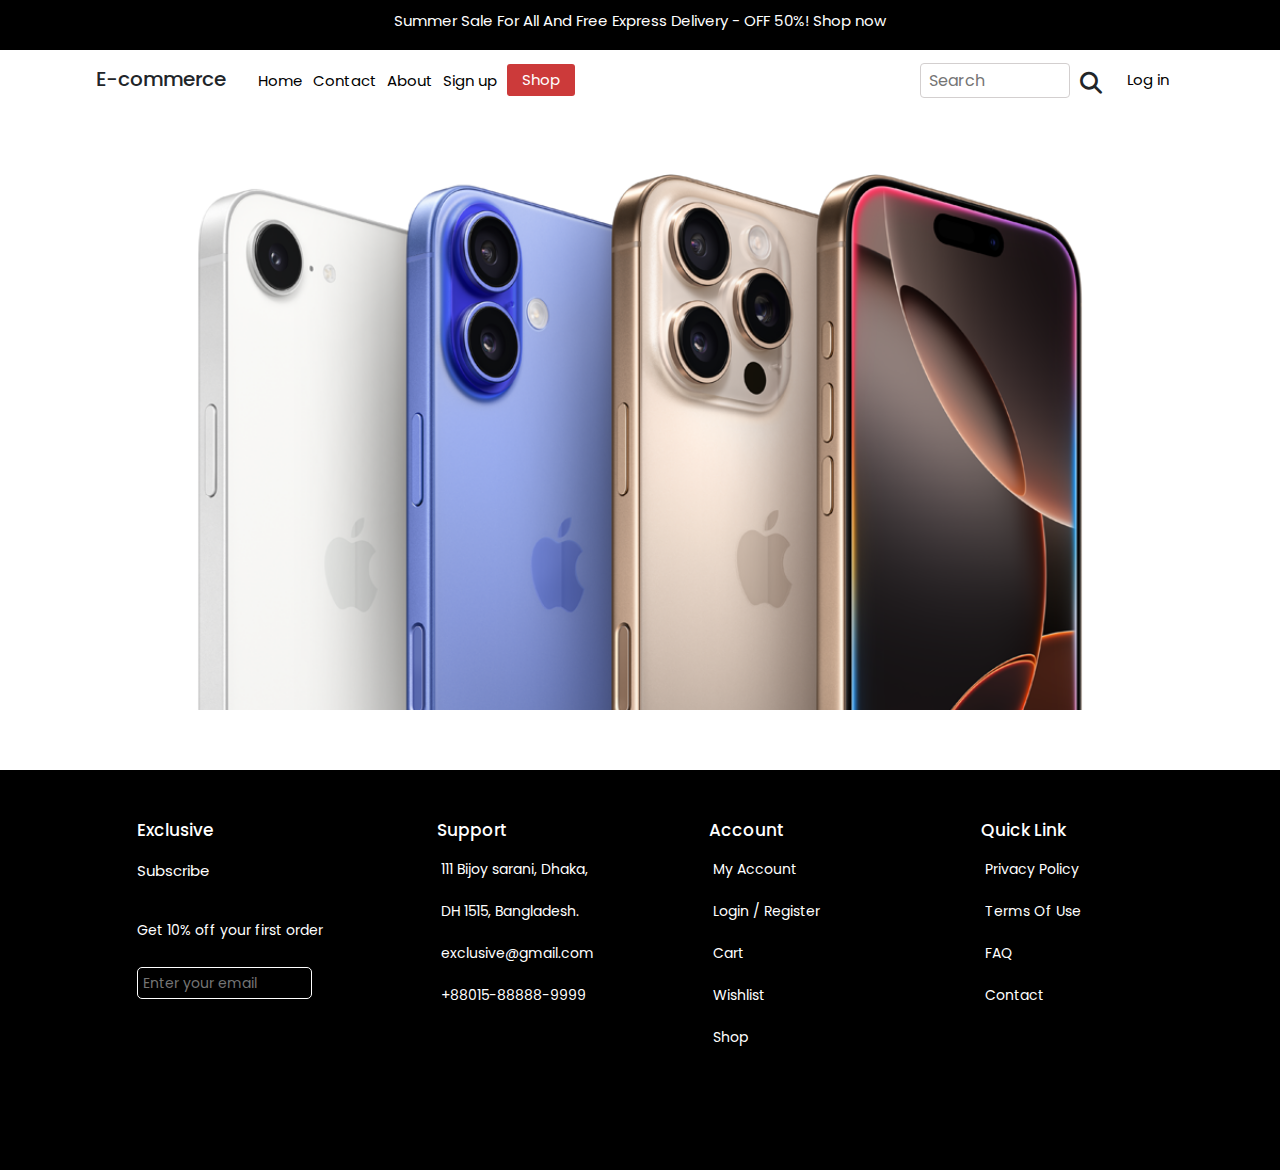
<file: shopping-project/product-shopping-frontend/index.html>
<!DOCTYPE html>
<html lang="en">
<head>
    <meta charset="UTF-8">
    <meta name="viewport" content="width=device-width, initial-scale=1.0">
    <link rel="stylesheet" href="https://cdnjs.cloudflare.com/ajax/libs/font-awesome/6.7.2/css/all.min.css"
        integrity="sha512-Evv84Mr4kqVGRNSgIGL/F/aIDqQb7xQ2vcrdIwxfjThSH8CSR7PBEakCr51Ck+w+/U6swU2Im1vVX0SVk9ABhg=="
        crossorigin="anonymous" referrerpolicy="no-referrer" />
        <link href="https://cdn.jsdelivr.net/npm/bootstrap@5.3.3/dist/css/bootstrap.min.css" rel="stylesheet" integrity="sha384-QWTKZyjpPEjISv5WaRU9OFeRpok6YctnYmDr5pNlyT2bRjXh0JMhjY6hW+ALEwIH" crossorigin="anonymous">
    <link rel="stylesheet" href="./css/style.css">
    <title>Home</title>
</head>
<body>
    <header>
        <div class="top-header">
            <p>Summer Sale For All And Free Express Delivery - OFF 50%! Shop now</p>
        </div>
        <div class="bottom-header">
            <div class="sub-header">
                <div class="nav-bar">
                    <div class="logo">
                        <h5>E-commerce</h5>
                    </div>
                    <nav>
                        <ul>
                            <li><a href="#">Home</a></li>
                            <li><a href="./contact.html">Contact</a></li>
                            <li><a href="./about.html">About</a></li>
                            <li><a href="signup.html">Sign up</a></li>
                            <button id="shop">Shop</button>
                        </ul>
                    </nav>
                </div>
                <div class="search-bar">
                    <input type="text" placeholder="Search">
                    <i class="fa-solid fa-magnifying-glass"></i>
                    <div class="card-shopping">
                        <img src="./img/shopping-cart.png" alt="">
                    </div>
                    <div class="profile">
                        <img src="./img/istockphoto-1300845620-612x612.jpg" alt="">
                        <span id="user_name">user</span>
                    </div>
                    <button id="logout-btn">Log out</button>
                </div>
            </div>
        </div>
    </header>
    <main>
        <div id="carouselExampleInterval" class="carousel slide" data-bs-ride="carousel">
            <div class="carousel-inner">
              <div class="carousel-item active" data-bs-interval="10000">
                <img src="./img/iphone__kqge21l9n26q_og.png" class="d-block w-100" alt="...">
              </div>
              <div class="carousel-item" data-bs-interval="2000">
                <img src="./img/iphone__kqge21l9n26q_og.png" class="d-block w-100" alt="...">
              </div>
              <div class="carousel-item">
                <img src="./img/iphone__kqge21l9n26q_og.png" class="d-block w-100" alt="...">
              </div>
            </div>
            <button class="carousel-control-prev" type="button" data-bs-target="#carouselExampleInterval" data-bs-slide="prev">
              <span class="carousel-control-prev-icon" aria-hidden="true"></span>
              <span class="visually-hidden">Previous</span>
            </button>
            <button class="carousel-control-next" type="button" data-bs-target="#carouselExampleInterval" data-bs-slide="next">
              <span class="carousel-control-next-icon" aria-hidden="true"></span>
              <span class="visually-hidden">Next</span>
            </button>
          </div>
    </main>
    <footer>
        <div class="sub-footer">
            <div class="detail">
                <h4 class="header-exclusive">Exclusive</h4>
                <p class="subscribe">Subscribe</p>
                <p class="exclusive">Get 10% off your first order</p>
                <input type="text"  placeholder="Enter your email" >
            </div>
            <div class="detail">
                <h4>Support</h4>
                <ul>
                    <li>111 Bijoy sarani, Dhaka,  DH 1515, Bangladesh.</li>
                    <li>exclusive@gmail.com</li>
                    <li>+88015-88888-9999</li>
                </ul>
            </div>
            <div class="detail">
                <h4>Account</h4>
                <ul>
                    <li>My Account</li>
                    <li>Login / Register</li>
                    <li>Cart</li>
                    <li>Wishlist</li>
                    <li>Shop</li>
                </ul>
            </div>
            <div class="detail">
                <h4>Quick Link</h4>
                <ul>
                    <li>Privacy Policy</li>
                    <li>Terms Of Use</li>
                    <li>FAQ</li>
                    <li>Contact</li>
                </ul>
            </div>
        </div>
    </footer>

    <script src="https://cdn.jsdelivr.net/npm/bootstrap@5.3.3/dist/js/bootstrap.bundle.min.js" integrity="sha384-YvpcrYf0tY3lHB60NNkmXc5s9fDVZLESaAA55NDzOxhy9GkcIdslK1eN7N6jIeHz" crossorigin="anonymous"></script>
    <script src="./js/script.js"></script>
</body>
</html>
</file>
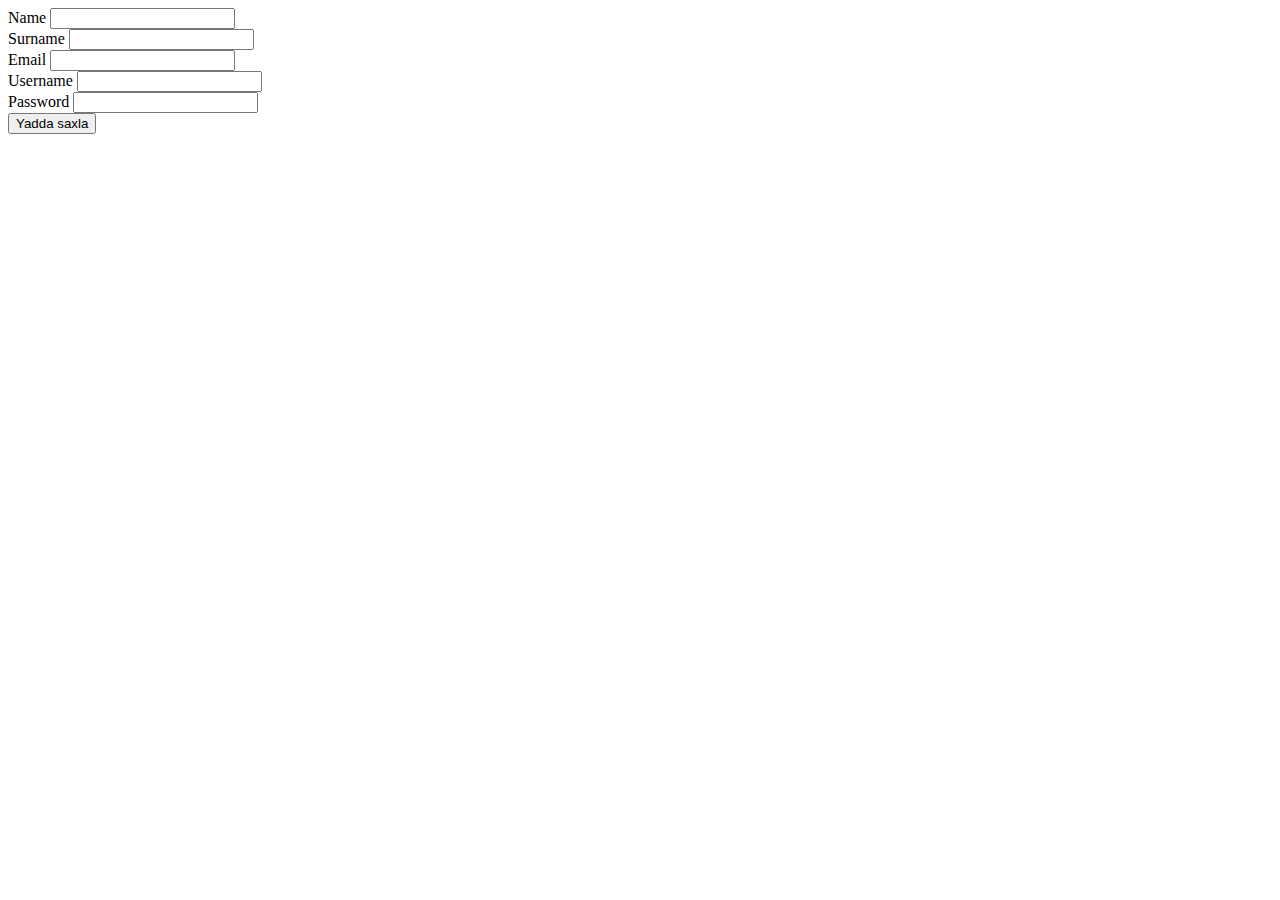
<file: online-shopping-project/e-commerce-project-frontend/signup.html>
<!DOCTYPE html>
<html lang="en">
<head>
    <meta charset="UTF-8">
    <meta name="viewport" content="width=device-width, initial-scale=1.0">
    <title>Sign up</title>
</head>
<body>
    <form onsubmit="saveUser(event)">
        <label>Name</label>
        <input type="text" id="user-name"> <br>

        <label>Surname</label>
        <input type="text" id="user-surname"> <br>

        <label>Email</label>
        <input type="text" id="user-email"> <br>

        <label>Username</label>
        <input type="text" id="user-username"> <br>

        <label>Password</label>
        <input type="text" id="user-password"> <br>

        <input type="submit" value="Yadda saxla">
    </form>

    <script src="./js/signup.js"></script>
</body>
</html>
</file>
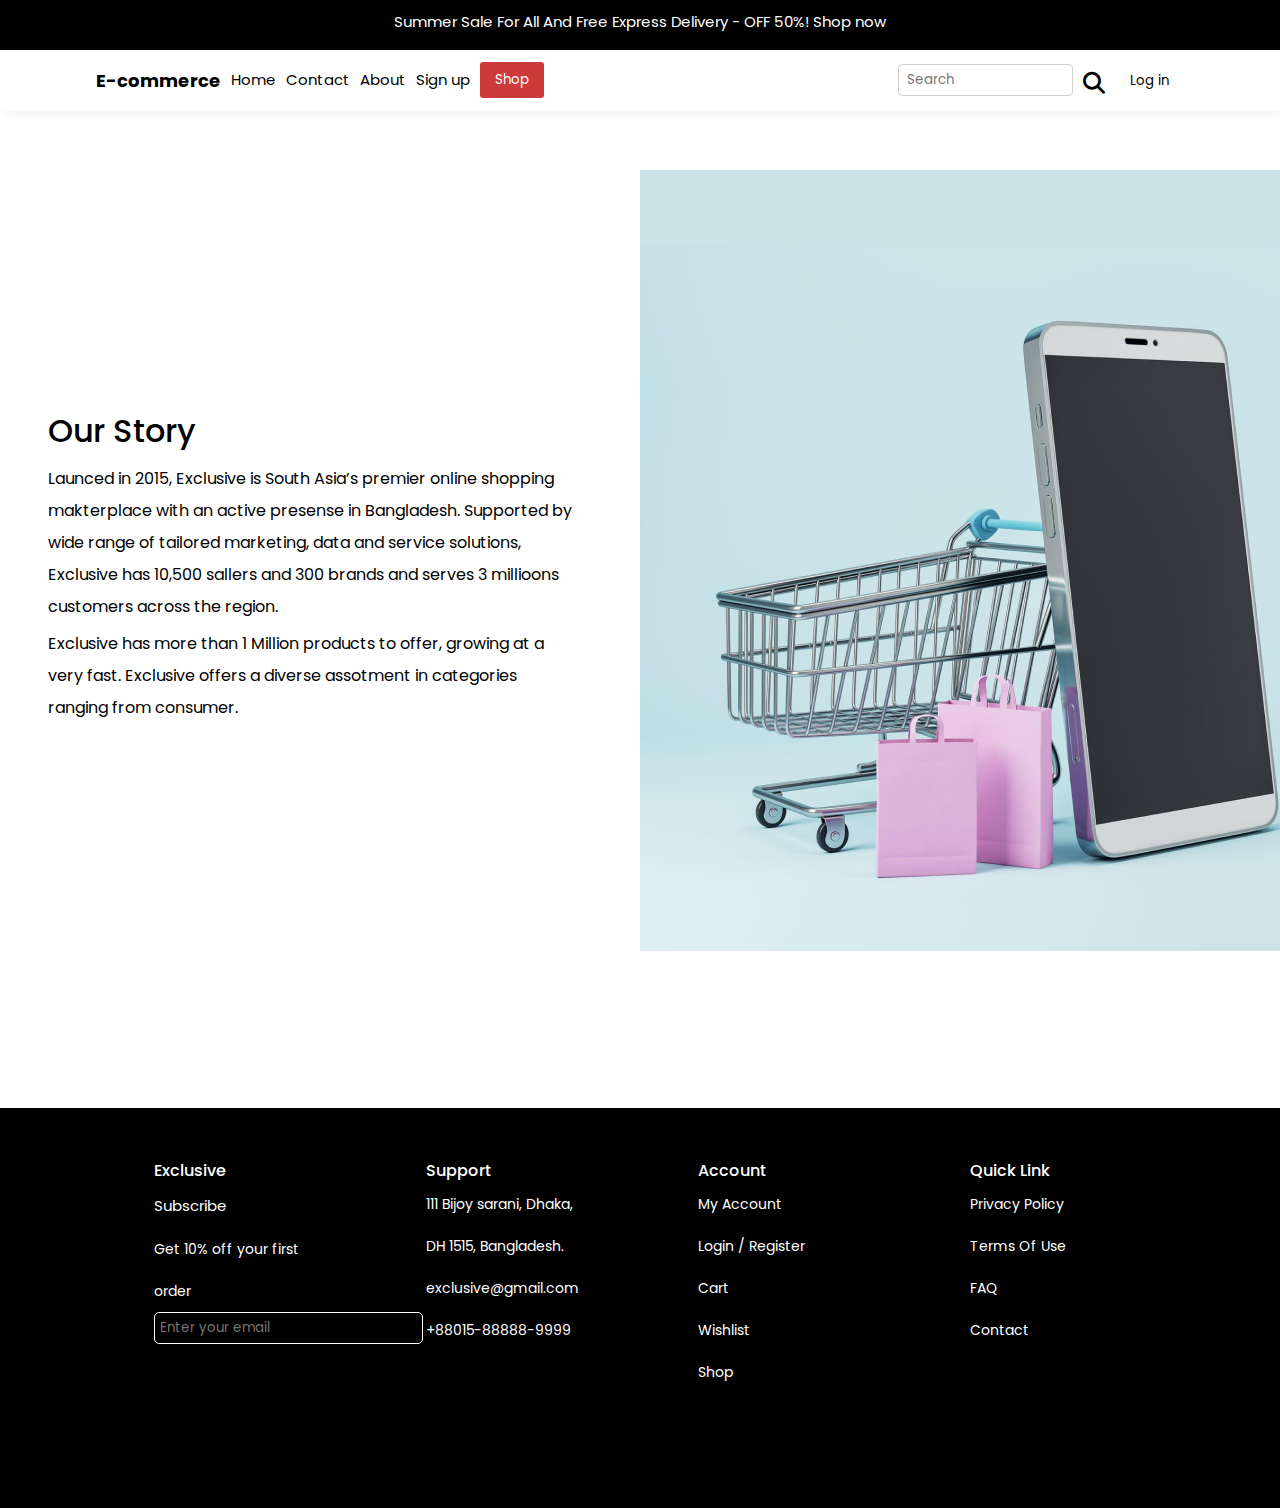
<file: shopping-project/product-shopping-frontend/about.html>
<!DOCTYPE html>
<html lang="en">
<head>
    <meta charset="UTF-8">
    <meta name="viewport" content="width=device-width, initial-scale=1.0">
    <link rel="stylesheet" href="https://cdnjs.cloudflare.com/ajax/libs/font-awesome/6.7.2/css/all.min.css"
        integrity="sha512-Evv84Mr4kqVGRNSgIGL/F/aIDqQb7xQ2vcrdIwxfjThSH8CSR7PBEakCr51Ck+w+/U6swU2Im1vVX0SVk9ABhg=="
        crossorigin="anonymous" referrerpolicy="no-referrer" />
    <link rel="stylesheet" href="./css/about.css">
    <title>About</title>
</head>
<body>
    <header>
        <div class="top-header">
            <p>Summer Sale For All And Free Express Delivery - OFF 50%! Shop now</p>
        </div>
        <div class="bottom-header">
            <div class="sub-header">
                <div class="nav-bar">
                    <div class="logo">
                        <h5>E-commerce</h5>
                    </div>
                    <nav>
                        <ul>
                            <li><a href="index.html">Home</a></li>
                            <li><a href="./contact.html">Contact</a></li>
                            <li><a href="#">About</a></li>
                            <li><a href="signup.html">Sign up</a></li>
                            <button id="shop">Shop</button>
                        </ul>
                    </nav>
                </div>
                <div class="search-bar">
                    <input type="text" placeholder="Search">
                    <i class="fa-solid fa-magnifying-glass"></i>
                    <div class="card-shopping">
                        <img src="./img/shopping-cart.png" alt="">
                    </div>
                    <div class="profile">
                        <img src="./img/istockphoto-1300845620-612x612.jpg" alt="">
                        <p id="user_name">user</p>
                    </div>
                    <button id="logout-btn">Log out</button>
                </div>
            </div>
        </div>
    </header>
    <main>
        <div class="sub-main">
            <div class="left-side">
                <div class="story">
                    <h1>Our Story</h1>
                    <p>Launced in 2015, Exclusive is South Asia’s premier online shopping makterplace with an active presense in Bangladesh. Supported by wide range of tailored marketing, data and service solutions, Exclusive has 10,500 sallers and 300 brands and serves 3 millioons customers across the region. 
                    </p>
                    <p>
                        Exclusive has more than 1 Million products to offer, growing at a very fast. Exclusive offers a diverse assotment in categories ranging  from consumer.
                    </p>
                </div>
            </div>
            <div class="right-side">
                <img src="./img/Side Image (1).png" alt="">
            </div>
        </div>
    </main>
    <footer>
        <div class="sub-footer">
            <div class="detail">
                <h4>Exclusive</h4>
                <p class="subscribe">Subscribe</p>
                <p class="exclusive">Get 10% off your first order</p>
                <input type="text"  placeholder="Enter your email" >
            </div>
            <div class="detail">
                <h4>Support</h4>
                <ul>
                    <li>111 Bijoy sarani, Dhaka,  DH 1515, Bangladesh.</li>
                    <li>exclusive@gmail.com</li>
                    <li>+88015-88888-9999</li>
                </ul>
            </div>
            <div class="detail">
                <h4>Account</h4>
                <ul>
                    <li>My Account</li>
                    <li>Login / Register</li>
                    <li>Cart</li>
                    <li>Wishlist</li>
                    <li>Shop</li>
                </ul>
            </div>
            <div class="detail">
                <h4>Quick Link</h4>
                <ul>
                    <li>Privacy Policy</li>
                    <li>Terms Of Use</li>
                    <li>FAQ</li>
                    <li>Contact</li>
                </ul>
            </div>
        </div>
    </footer>

    <script src="./js/about.js"></script>
</body>
</html>
</file>
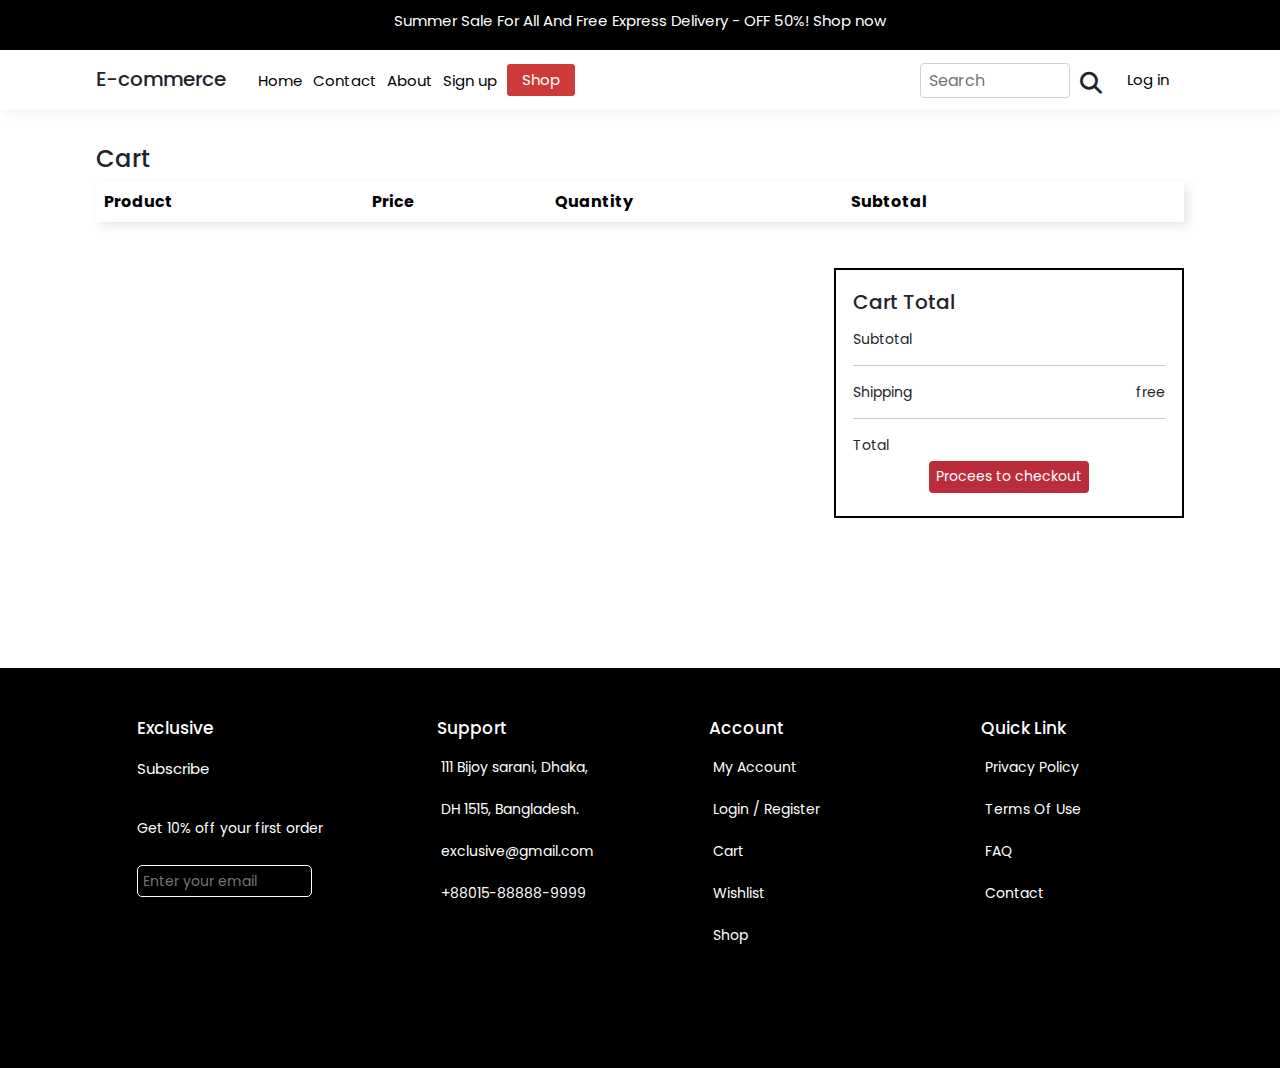
<file: shopping-project/product-shopping-frontend/cart.html>
<!DOCTYPE html>
<html lang="en">

<head>
    <meta charset="UTF-8">
    <meta name="viewport" content="width=device-width, initial-scale=1.0">
    <link rel="stylesheet" href="https://cdnjs.cloudflare.com/ajax/libs/font-awesome/6.7.2/css/all.min.css"
        integrity="sha512-Evv84Mr4kqVGRNSgIGL/F/aIDqQb7xQ2vcrdIwxfjThSH8CSR7PBEakCr51Ck+w+/U6swU2Im1vVX0SVk9ABhg=="
        crossorigin="anonymous" referrerpolicy="no-referrer" />
    <link href="https://cdn.jsdelivr.net/npm/bootstrap@5.3.3/dist/css/bootstrap.min.css" rel="stylesheet"
        integrity="sha384-QWTKZyjpPEjISv5WaRU9OFeRpok6YctnYmDr5pNlyT2bRjXh0JMhjY6hW+ALEwIH" crossorigin="anonymous">
    <link rel="stylesheet" href="./css/cart.css">
    <title>Cart</title>
</head>

<body>
    <header>
        <div class="top-header">
            <p>Summer Sale For All And Free Express Delivery - OFF 50%! Shop now</p>
        </div>
        <div class="bottom-header">
            <div class="sub-header">
                <div class="nav-bar">
                    <div class="logo">
                        <h5>E-commerce</h5>
                    </div>
                    <nav>
                        <ul>
                            <li><a href="./index.html">Home</a></li>
                            <li><a href="./contact.html">Contact</a></li>
                            <li><a href="./about.html">About</a></li>
                            <li><a href="signup.html">Sign up</a></li>
                            <button id="shop">Shop</button>
                        </ul>
                    </nav>
                </div>
                <div class="search-bar">
                    <input type="text" placeholder="Search">
                    <i class="fa-solid fa-magnifying-glass"></i>
                    <div class="card-shopping">
                        <img src="./img/shopping-cart.png" alt="">
                    </div>
                    <div class="profile">
                        <img src="./img/istockphoto-1300845620-612x612.jpg" alt="">
                        <span id="user_name">user</span>
                    </div>
                    <button id="logout-btn">Log out</button>
                </div>
            </div>
        </div>
    </header>
    <main>
        <div class="sub-main">
            <div class="top">
                <h4>Cart</h4>
                <table class="table table-borderless">
                    <thead>
                        <tr>
                            <th>Product</th>
                            <th>Price</th>
                            <th>Quantity</th>
                            <th>Subtotal</th>
                            <th></th>
                        </tr>
                    </thead>
                    <tbody id="tbody">

                    </tbody>
                </table>
            </div>
            <div class="bottom">
                <div class="cart-detail">
                    <div class="sub-cart-details">
                        <h5>Cart Total</h5>
                        <div class="subtotal">
                            <p>Subtotal</p>
                            <p id="sub-total"></p>
                        </div>
                        <hr>
                        <div class="shipping">
                            <p>Shipping</p>
                            <p>free</p>
                        </div>
                        <hr>
                        <div class="total">
                            <p>Total</p>
                            <p id="total"></p>
                        </div>
                        <div class="btn">
                            <button id="checkout">Procees to checkout</button>
                        </div>
                    </div>
                </div>
            </div>
        </div>
    </main>
    <footer>
        <div class="sub-footer">
            <div class="detail">
                <h4 class="header-exclusive">Exclusive</h4>
                <p class="subscribe">Subscribe</p>
                <p class="exclusive">Get 10% off your first order</p>
                <input type="text"  placeholder="Enter your email" >
            </div>
            <div class="detail">
                <h4>Support</h4>
                <ul>
                    <li>111 Bijoy sarani, Dhaka,  DH 1515, Bangladesh.</li>
                    <li>exclusive@gmail.com</li>
                    <li>+88015-88888-9999</li>
                </ul>
            </div>
            <div class="detail">
                <h4>Account</h4>
                <ul>
                    <li>My Account</li>
                    <li>Login / Register</li>
                    <li>Cart</li>
                    <li>Wishlist</li>
                    <li>Shop</li>
                </ul>
            </div>
            <div class="detail">
                <h4>Quick Link</h4>
                <ul>
                    <li>Privacy Policy</li>
                    <li>Terms Of Use</li>
                    <li>FAQ</li>
                    <li>Contact</li>
                </ul>
            </div>
        </div>
    </footer>


    <script src="https://cdn.jsdelivr.net/npm/bootstrap@5.3.3/dist/js/bootstrap.bundle.min.js"
        integrity="sha384-YvpcrYf0tY3lHB60NNkmXc5s9fDVZLESaAA55NDzOxhy9GkcIdslK1eN7N6jIeHz"
        crossorigin="anonymous"></script>
    <script src="./js/cart.js"></script>
    <script src="./js/script.js"></script>
</body>

</html>
</file>
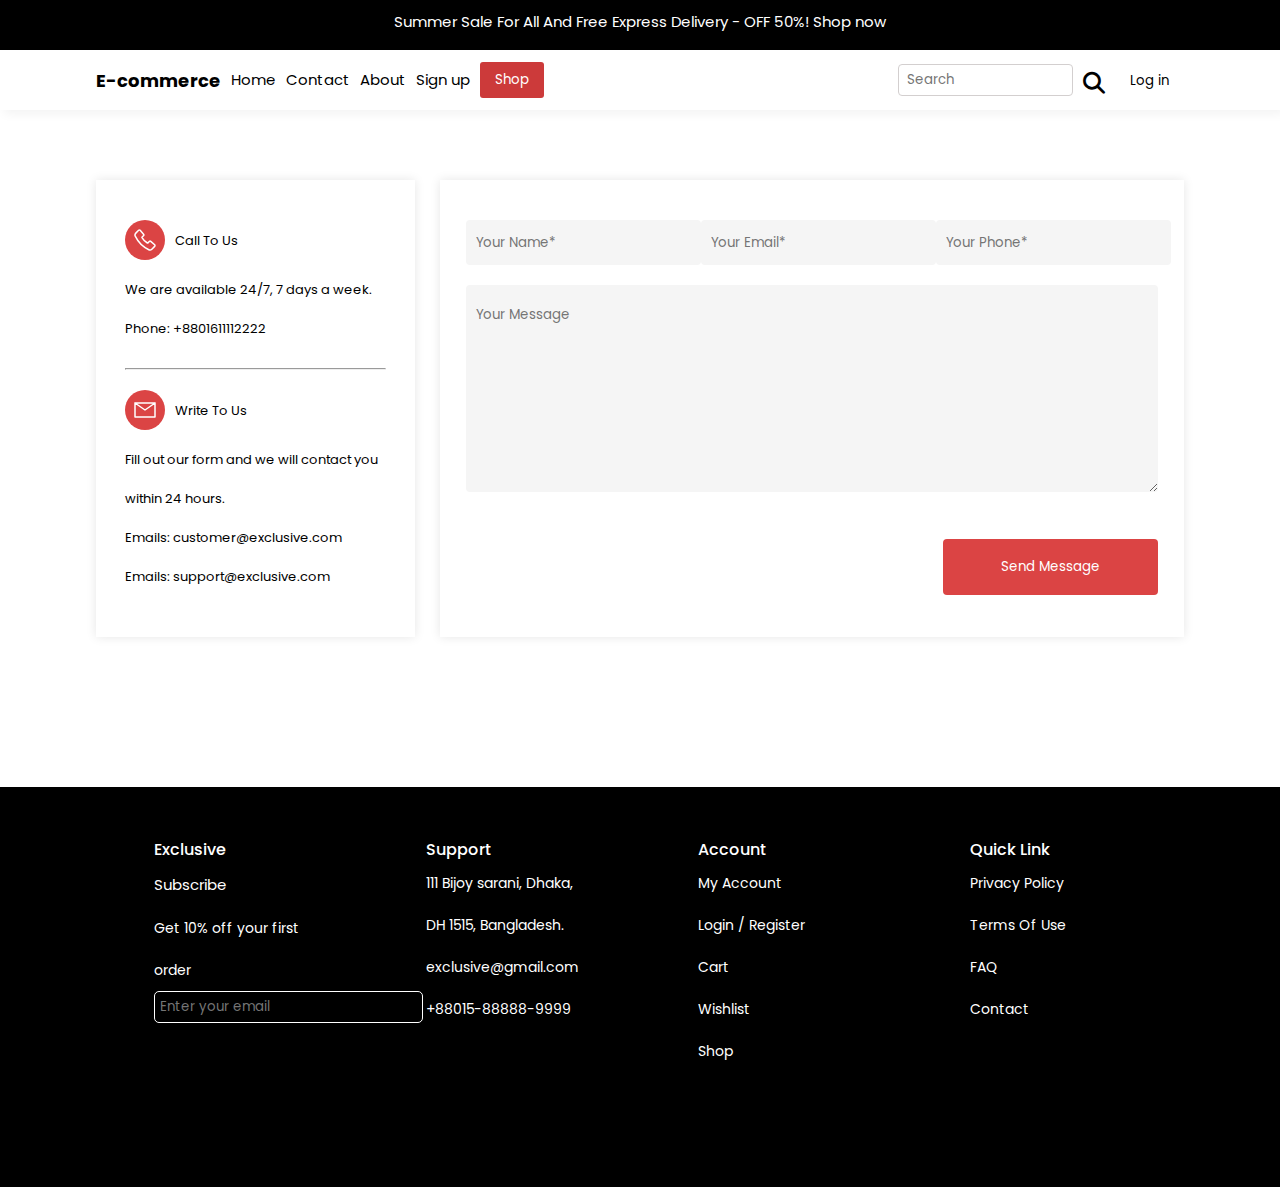
<file: shopping-project/product-shopping-frontend/contact.html>
<!DOCTYPE html>
<html lang="en">
<head>
    <meta charset="UTF-8">
    <meta name="viewport" content="width=device-width, initial-scale=1.0">
    <link rel="stylesheet" href="https://cdnjs.cloudflare.com/ajax/libs/font-awesome/6.7.2/css/all.min.css"
        integrity="sha512-Evv84Mr4kqVGRNSgIGL/F/aIDqQb7xQ2vcrdIwxfjThSH8CSR7PBEakCr51Ck+w+/U6swU2Im1vVX0SVk9ABhg=="
        crossorigin="anonymous" referrerpolicy="no-referrer" />
    <link rel="stylesheet" href="./css/contact.css">
    <title>Contact</title>
</head>
<body>
    <header>
        <div class="top-header">
            <p>Summer Sale For All And Free Express Delivery - OFF 50%! Shop now</p>
        </div>
        <div class="bottom-header">
            <div class="sub-header">
                <div class="nav-bar">
                    <div class="logo">
                        <h5>E-commerce</h5>
                    </div>
                    <nav>
                        <ul>
                            <li><a href="index.html">Home</a></li>
                            <li><a href="#">Contact</a></li>
                            <li><a href="./about.html">About</a></li>
                            <li><a href="signup.html">Sign up</a></li>
                            <button id="shop">Shop</button>
                        </ul>
                    </nav>
                </div>
                <div class="search-bar">
                    <input type="text" placeholder="Search">
                    <i class="fa-solid fa-magnifying-glass"></i>
                    <div class="card-shopping">
                        <img src="./img/shopping-cart.png" alt="">
                    </div>
                    <div class="profile">
                        <img src="./img/istockphoto-1300845620-612x612.jpg" alt="">
                        <p id="user_name">user</p>
                    </div>
                    <button id="logout-btn">Log out</button>
                </div>
            </div>
        </div>
    </header>
    <main>
        <div class="sub-main">
            <div class="left-side">
                <div class="sub-left-side">
                    <div class="call-to-us">
                        <div class="icon">
                            <img src="./img/Vector.svg" alt="">
                        </div>
                        <p>Call To Us</p>
                    </div>
                    <p>We are available 24/7, 7 days a week.</p>
                    <p>Phone: +8801611112222</p>
                    <hr>
                    <div class="write-to-us">
                        <div class="icon">
                            <img src="./img/Vector (1).svg" alt="">
                        </div>
                        <p>Write To Us</p>
                    </div>
                    <p>Fill out our form and we will contact you within 24 hours.</p>
                    <p>Emails: customer@exclusive.com</p>
                    <p>Emails: support@exclusive.com</p>
                </div>
            </div>
            <div class="right-side">
                <div class="sub-right-side">
                    <form action="">
                        <div class="contact">
                            <input type="text" placeholder="Your Name*" id="name">
                            <input type="email" placeholder="Your Email*" id="email">
                            <input type="text" placeholder="Your Phone*" id="phone">
                        </div>
                        <textarea name="" id="message" placeholder="Your Message"></textarea>
                    </form>
                    <div class="send">
                        <button id="send">Send Message</button>
                    </div>
                </div>
            </div>
        </div>
    </main>
    <footer>
        <div class="sub-footer">
            <div class="detail">
                <h4>Exclusive</h4>
                <p class="subscribe">Subscribe</p>
                <p class="exclusive">Get 10% off your first order</p>
                <input type="text"  placeholder="Enter your email" >
            </div>
            <div class="detail">
                <h4>Support</h4>
                <ul>
                    <li>111 Bijoy sarani, Dhaka,  DH 1515, Bangladesh.</li>
                    <li>exclusive@gmail.com</li>
                    <li>+88015-88888-9999</li>
                </ul>
            </div>
            <div class="detail">
                <h4>Account</h4>
                <ul>
                    <li>My Account</li>
                    <li>Login / Register</li>
                    <li>Cart</li>
                    <li>Wishlist</li>
                    <li>Shop</li>
                </ul>
            </div>
            <div class="detail">
                <h4>Quick Link</h4>
                <ul>
                    <li>Privacy Policy</li>
                    <li>Terms Of Use</li>
                    <li>FAQ</li>
                    <li>Contact</li>
                </ul>
            </div>
        </div>
    </footer>

    <script src="./js/contact.js"></script>
    <script src="./js/about.js"></script>
</body>
</html>
</file>
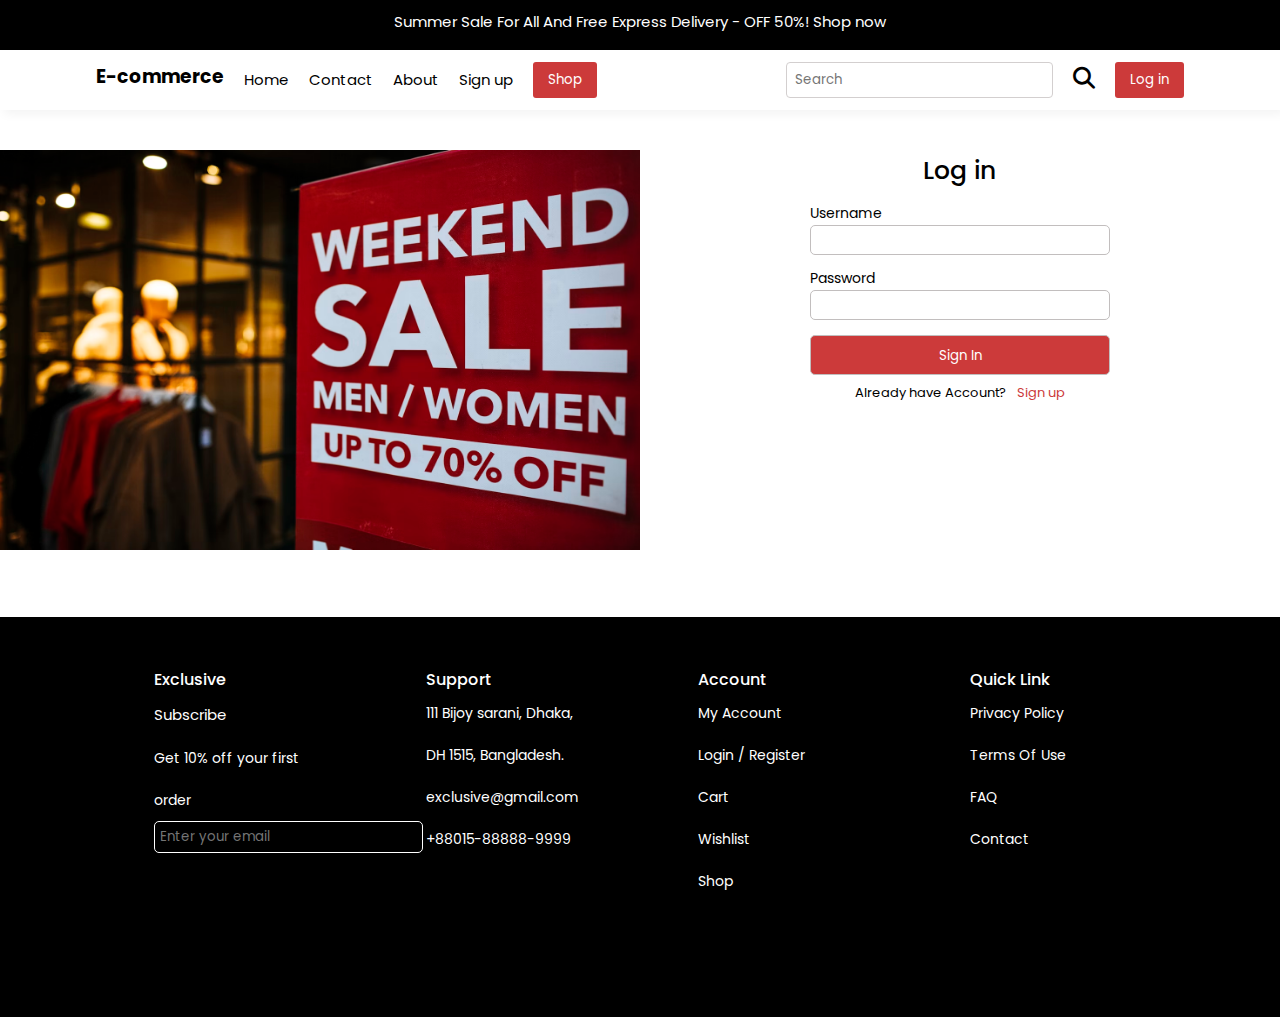
<file: shopping-project/product-shopping-frontend/login.html>
<!DOCTYPE html>
<html lang="en">

<head>
    <meta charset="UTF-8">
    <meta name="viewport" content="width=device-width, initial-scale=1.0">
    <link rel="stylesheet" href="https://cdnjs.cloudflare.com/ajax/libs/font-awesome/6.7.2/css/all.min.css"
        integrity="sha512-Evv84Mr4kqVGRNSgIGL/F/aIDqQb7xQ2vcrdIwxfjThSH8CSR7PBEakCr51Ck+w+/U6swU2Im1vVX0SVk9ABhg=="
        crossorigin="anonymous" referrerpolicy="no-referrer" />
    <link rel="stylesheet" href="./css/login.css">
    <title>Login</title>
</head>

<body>
    <header>
        <div class="top-header">
            <p>Summer Sale For All And Free Express Delivery - OFF 50%! Shop now</p>
        </div>
        <div class="bottom-header">
            <div class="sub-header">
                <div class="nav-bar">
                    <div class="logo">
                        <h3>E-commerce</h3>
                    </div>
                    <nav>
                        <ul>
                            <li><a href="#">Home</a></li>
                            <li><a href="./contact.html">Contact</a></li>
                            <li><a href="./about.html">About</a></li>
                            <li><a href="signup.html">Sign up</a></li>
                            <button>Shop</button>
                        </ul>
                    </nav>
                </div>
                <div class="search-bar">
                    <input type="text" placeholder="Search">
                    <i class="fa-solid fa-magnifying-glass"></i>
                    <button>Log in</button>
                </div>
            </div>
        </div>
    </header>
    <main>
        <div class="sub-main">
            <div class="page-image">
                <img src="./img/photo-1572584642822-6f8de0243c93.avif" alt="">
            </div>
            <div class="register-form">
                <form onsubmit="onLogin(event)">
                    <h3>Log in</h3>
                    <label for="username">Username</label> <br>
                    <input type="text" id="username"> <br>

                    <label for="password">Password</label> <br>
                    <input type="password" id="password"> <br>
                    <input class="btn" type="submit" value="Sign In">
                    <span>Already have Account? <a href="signup.html">Sign up</a></span>
                </form>
            </div>
        </div>
    </main>
    <footer>
        <div class="sub-footer">
            <div class="detail">
                <h4>Exclusive</h4>
                <p class="subscribe">Subscribe</p>
                <p class="exclusive">Get 10% off your first order</p>
                <input type="text"  placeholder="Enter your email" >
            </div>
            <div class="detail">
                <h4>Support</h4>
                <ul>
                    <li>111 Bijoy sarani, Dhaka,  DH 1515, Bangladesh.</li>
                    <li>exclusive@gmail.com</li>
                    <li>+88015-88888-9999</li>
                </ul>
            </div>
            <div class="detail">
                <h4>Account</h4>
                <ul>
                    <li>My Account</li>
                    <li>Login / Register</li>
                    <li>Cart</li>
                    <li>Wishlist</li>
                    <li>Shop</li>
                </ul>
            </div>
            <div class="detail">
                <h4>Quick Link</h4>
                <ul>
                    <li>Privacy Policy</li>
                    <li>Terms Of Use</li>
                    <li>FAQ</li>
                    <li>Contact</li>
                </ul>
            </div>
        </div>
    </footer>

    <script src="./js/login.js"></script>
</body>

</html>
</file>
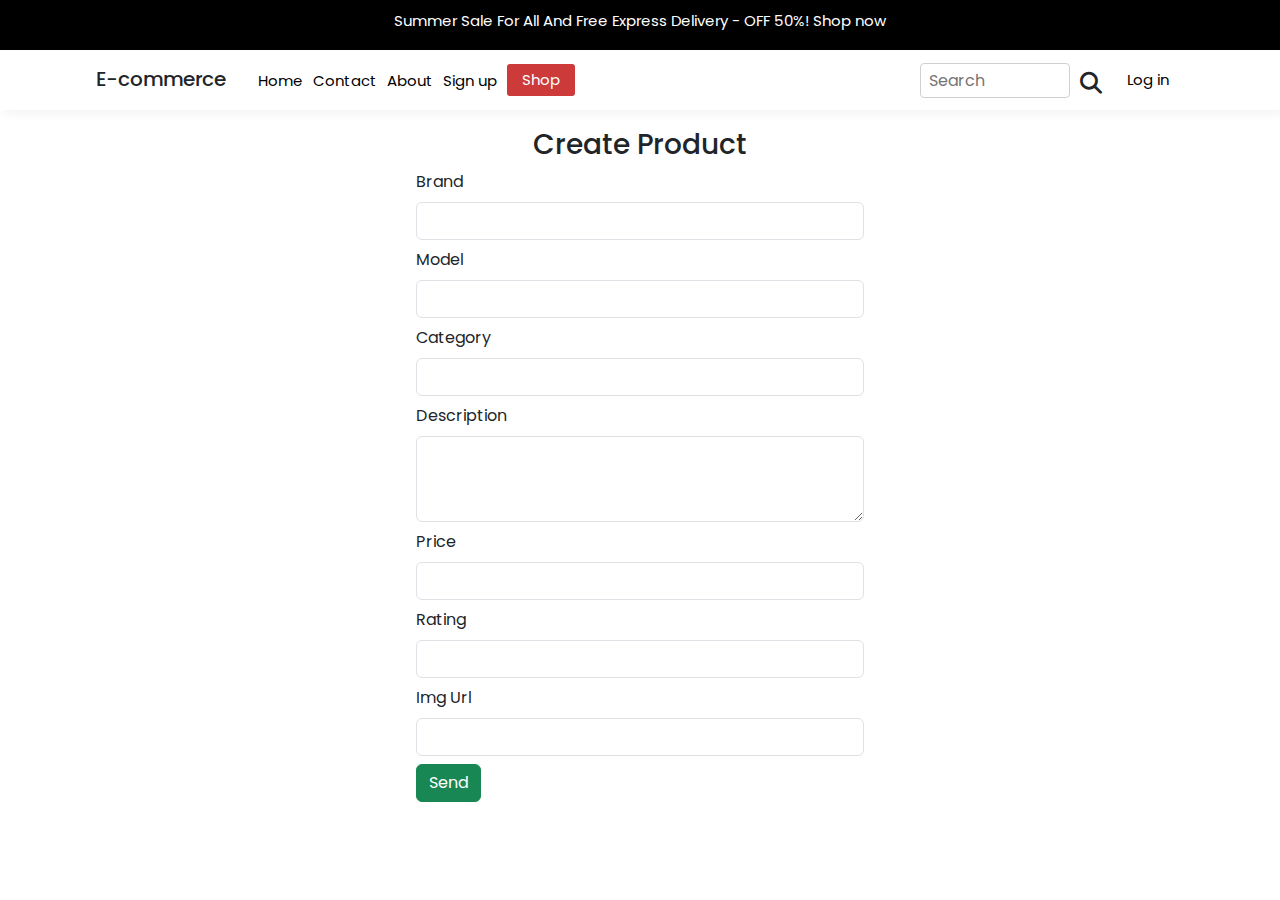
<file: shopping-project/product-shopping-frontend/newProduct.html>
<!DOCTYPE html>
<html lang="en">

<head>
    <meta charset="UTF-8">
    <meta name="viewport" content="width=device-width, initial-scale=1.0">
    <link rel="stylesheet" href="https://cdnjs.cloudflare.com/ajax/libs/font-awesome/6.7.2/css/all.min.css"
        integrity="sha512-Evv84Mr4kqVGRNSgIGL/F/aIDqQb7xQ2vcrdIwxfjThSH8CSR7PBEakCr51Ck+w+/U6swU2Im1vVX0SVk9ABhg=="
        crossorigin="anonymous" referrerpolicy="no-referrer" />
    <link href="https://cdn.jsdelivr.net/npm/bootstrap@5.3.3/dist/css/bootstrap.min.css" rel="stylesheet"
        integrity="sha384-QWTKZyjpPEjISv5WaRU9OFeRpok6YctnYmDr5pNlyT2bRjXh0JMhjY6hW+ALEwIH" crossorigin="anonymous">
    <link rel="stylesheet" href="./css/new-product.css">
    <title>New Product</title>
</head>

<body>
    <header>
        <div class="top-header">
            <p>Summer Sale For All And Free Express Delivery - OFF 50%! Shop now</p>
        </div>
        <div class="bottom-header">
            <div class="sub-header">
                <div class="nav-bar">
                    <div class="logo">
                        <h5>E-commerce</h5>
                    </div>
                    <nav>
                        <ul>
                            <li><a href="index.html">Home</a></li>
                            <li><a href="./contact.html">Contact</a></li>
                            <li><a href="./about.html">About</a></li>
                            <li><a href="signup.html">Sign up</a></li>
                            <button id="shop">Shop</button>
                        </ul>
                    </nav>
                </div>
                <div class="search-bar">
                    <input type="text" placeholder="Search">
                    <i class="fa-solid fa-magnifying-glass"></i>
                    <div class="card-shopping">
                        <img src="./img/shopping-cart.png" alt="">
                    </div>
                    <div class="profile">
                        <img src="./img/istockphoto-1300845620-612x612.jpg" alt="">
                        <span id="user_name">user</span>
                    </div>
                    <button id="logout-btn">Log out</button>
                </div>
            </div>
        </div>
    </header>
    <main>
        <div class="sub-main">
            <h3>Create Product</h3>
            <form id="add-product">
                <div class="mb-2">
                    <label for="exampleFormControlInput1" class="form-label">Brand</label>
                    <input class="form-control" id="brand" type="text">
                </div>
                <div class="mb-2">
                    <label for="exampleFormControlInput1" class="form-label">Model</label>
                    <input type="text" id="model" class="form-control">
                </div>
                <div class="mb-2">
                    <label for="exampleFormControlInput1" class="form-label">Category</label>
                    <input type="text" id="category" class="form-control">
                </div>
                <div class="mb-2">
                    <label for="exampleFormControlTextarea1" class="form-label">Description</label>
                    <textarea class="form-control" id="description" rows="3"></textarea>
                </div>
                <div class="mb-2">
                    <label for="exampleFormControlInput1" class="form-label">Price</label>
                    <input type="number" id="price" class="form-control">
                </div>
                <div class="mb-2">
                    <label for="exampleFormControlInput1" class="form-label">Rating</label>
                    <input type="number" id="rating" class="form-control">
                </div>
                <div class="mb-2">
                    <label for="exampleFormControlInput1" class="form-label">Img Url</label>
                    <input type="text" id="img-url" class="form-control">
                </div>
                <button type="submit" class="btn btn-success">Send</button>
            </form>
        </div>
    </main>

    <script src="./js/script.js"></script>
    <script src="./js/new-product.js"></script>
</body>

</html>
</file>
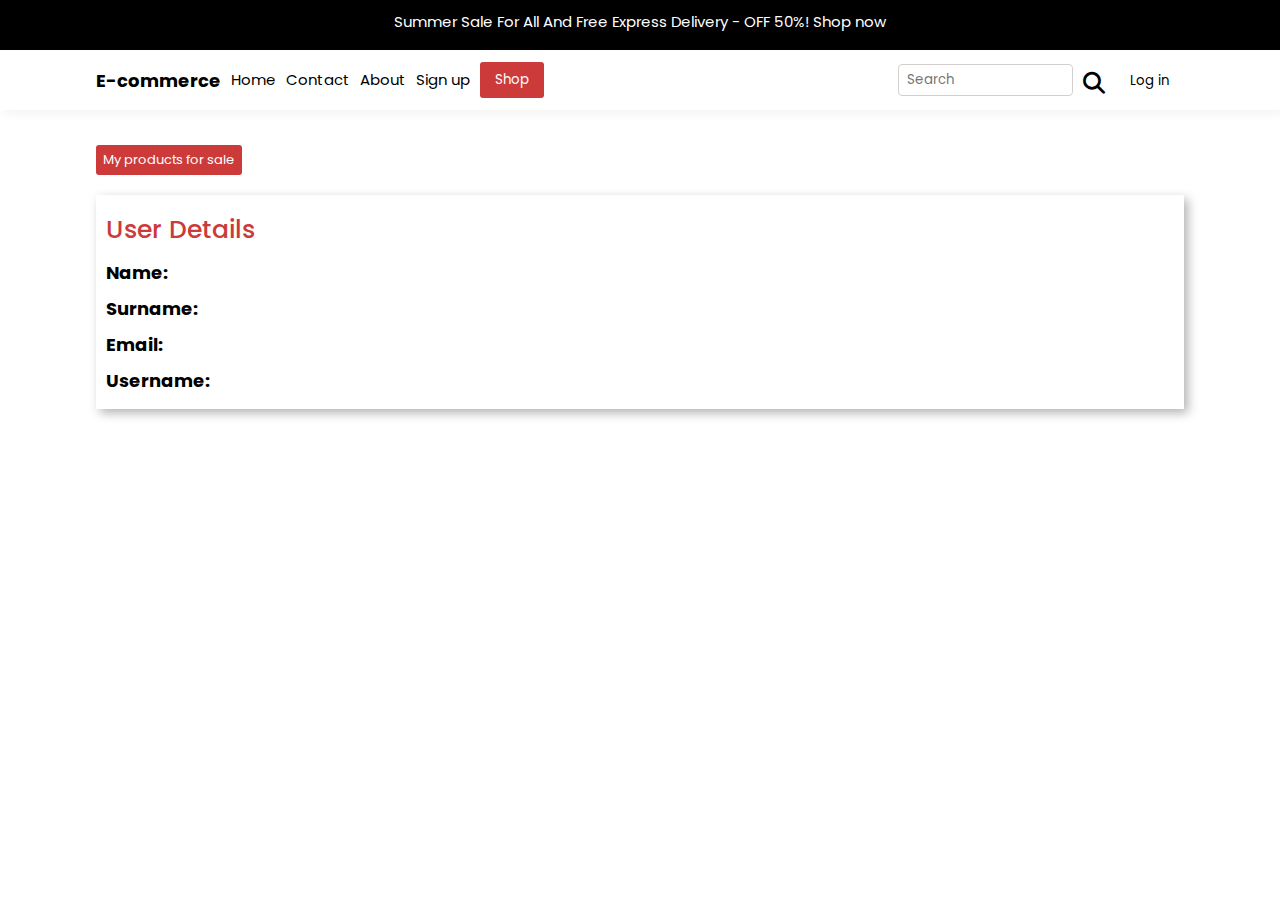
<file: shopping-project/product-shopping-frontend/profile.html>
<!DOCTYPE html>
<html lang="en">
<head>
    <meta charset="UTF-8">
    <meta name="viewport" content="width=device-width, initial-scale=1.0">
    <link rel="stylesheet" href="https://cdnjs.cloudflare.com/ajax/libs/font-awesome/6.7.2/css/all.min.css"
        integrity="sha512-Evv84Mr4kqVGRNSgIGL/F/aIDqQb7xQ2vcrdIwxfjThSH8CSR7PBEakCr51Ck+w+/U6swU2Im1vVX0SVk9ABhg=="
        crossorigin="anonymous" referrerpolicy="no-referrer" />
    <link rel="stylesheet" href="./css/profile.css">
    <title>Profile</title>
</head>
<body>
    <header>
        <div class="top-header">
            <p>Summer Sale For All And Free Express Delivery - OFF 50%! Shop now</p>
        </div>
        <div class="bottom-header">
            <div class="sub-header">
                <div class="nav-bar">
                    <div class="logo">
                        <h5>E-commerce</h5>
                    </div>
                    <nav>
                        <ul>
                            <li><a href="index.html">Home</a></li>
                            <li><a href="./contact.html">Contact</a></li>
                            <li><a href="./about.html">About</a></li>
                            <li><a href="signup.html">Sign up</a></li>
                            <button id="shop">Shop</button>
                        </ul>
                    </nav>
                </div>
                <div class="search-bar">
                    <input type="text" placeholder="Search">
                    <i class="fa-solid fa-magnifying-glass"></i>
                    <div class="card-shopping">
                        <img src="./img/shopping-cart.png" alt="">
                    </div>
                    <div class="profile">
                        <img src="./img/istockphoto-1300845620-612x612.jpg" alt="">
                        <p id="user_name">user</p>
                    </div>
                    <button id="logout-btn">Log out</button>
                </div>
            </div>
        </div>
    </header>
    <main>
        <div class="sub-main">
            <button>My products for sale</button>
            <div class="user-details">
                <h3>User Details</h3>
                <p><b>Name: </b><span id="user-name"></span></p>
                <p><b>Surname: </b><span id="user-surname"></span></p>
                <p><b>Email: </b><span id="user-email"></span></p>
                <p><b>Username: </b><span id="user-username"></span></p>
            </div>
        </div>
    </main>


    <script src="./js/login.js"></script>
    <script src="./js/profile.js"></script>
</body>
</html>
</file>
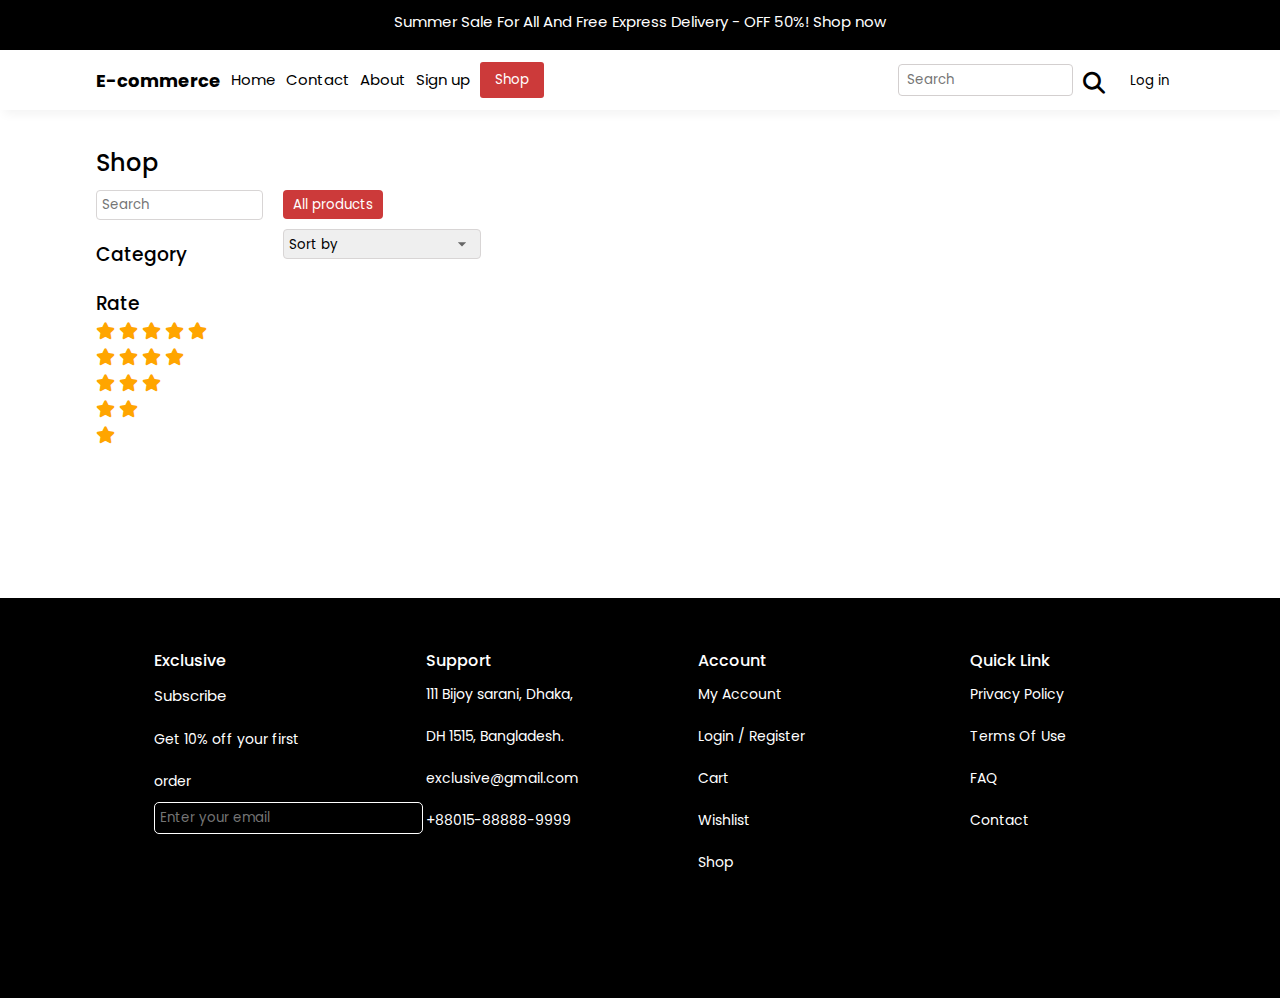
<file: shopping-project/product-shopping-frontend/shop.html>
<!DOCTYPE html>
<html lang="en">

<head>
    <meta charset="UTF-8">
    <meta name="viewport" content="width=device-width, initial-scale=1.0">
    <link rel="stylesheet" href="https://cdnjs.cloudflare.com/ajax/libs/font-awesome/6.7.2/css/all.min.css"
        integrity="sha512-Evv84Mr4kqVGRNSgIGL/F/aIDqQb7xQ2vcrdIwxfjThSH8CSR7PBEakCr51Ck+w+/U6swU2Im1vVX0SVk9ABhg=="
        crossorigin="anonymous" referrerpolicy="no-referrer" />
    <link rel="stylesheet" href="./css/shop.css">
    <title>Shop</title>
</head>

<body>
    <header>
        <div class="top-header">
            <p>Summer Sale For All And Free Express Delivery - OFF 50%! Shop now</p>
        </div>
        <div class="bottom-header">
            <div class="sub-header">
                <div class="nav-bar">
                    <div class="logo">
                        <h5>E-commerce</h5>
                    </div>
                    <nav>
                        <ul>
                            <li><a href="index.html">Home</a></li>
                            <li><a href="./contact.html">Contact</a></li>
                            <li><a href="./about.html">About</a></li>
                            <li><a href="signup.html">Sign up</a></li>
                            <button>Shop</button>
                        </ul>
                    </nav>
                </div>
                <div class="search-bar">
                    <input type="text" placeholder="Search">
                    <i class="fa-solid fa-magnifying-glass"></i>
                    <div class="card-shopping">
                        <img src="./img/shopping-cart.png" alt="">
                    </div>
                    <div class="profile">
                        <img src="./img/istockphoto-1300845620-612x612.jpg" alt="">
                        <p id="user_name">user</p>
                    </div>
                    <button id="logout-btn">Log out</button>
                </div>
            </div>
        </div>
    </header>
    <main>
        <div class="sub-main">
            <div class="left-side">
                <div class="shop">
                    <h2>Shop</h2>
                    <input type="search" id="searchInput" placeholder="Search" oninput="searchProducts()">
                    <h3>Category</h3>
                </div>
                <div class="rate">
                    <h3>Rate</h3>
                    <p><i class="fa-solid fa-star"></i> <i class="fa-solid fa-star"></i> <i
                            class="fa-solid fa-star"></i> <i class="fa-solid fa-star"></i> <i
                            class="fa-solid fa-star"></i> </p>
                    <p><i class="fa-solid fa-star"></i> <i class="fa-solid fa-star"></i> <i
                            class="fa-solid fa-star"></i> <i class="fa-solid fa-star"></i></p>
                    <p><i class="fa-solid fa-star"></i> <i class="fa-solid fa-star"></i> <i
                            class="fa-solid fa-star"></i></p>
                    <p><i class="fa-solid fa-star"></i> <i class="fa-solid fa-star"></i></p>
                    <p><i class="fa-solid fa-star"></i></p>
                </div>
            </div>
            <div class="right-side">
                <button>All products</button> <br>
                <select name="" id="sortSelect">
                    <option value="">Sort by</option>
                    <option value="priceAsc">Price: Low to high</option>
                    <option value="priceDesc">Price: high to Low</option>
                </select>
                <div class="products">
                </div>
            </div>
        </div>
    </main>
    <footer>
        <div class="sub-footer">
            <div class="detail">
                <h4>Exclusive</h4>
                <p class="subscribe">Subscribe</p>
                <p class="exclusive">Get 10% off your first order</p>
                <input type="text"  placeholder="Enter your email" >
            </div>
            <div class="detail">
                <h4>Support</h4>
                <ul>
                    <li>111 Bijoy sarani, Dhaka,  DH 1515, Bangladesh.</li>
                    <li>exclusive@gmail.com</li>
                    <li>+88015-88888-9999</li>
                </ul>
            </div>
            <div class="detail">
                <h4>Account</h4>
                <ul>
                    <li>My Account</li>
                    <li>Login / Register</li>
                    <li>Cart</li>
                    <li>Wishlist</li>
                    <li>Shop</li>
                </ul>
            </div>
            <div class="detail">
                <h4>Quick Link</h4>
                <ul>
                    <li>Privacy Policy</li>
                    <li>Terms Of Use</li>
                    <li>FAQ</li>
                    <li>Contact</li>
                </ul>
            </div>
        </div>
    </footer>

    <script src="./js/shop.js"></script>
</body>

</html>
</file>
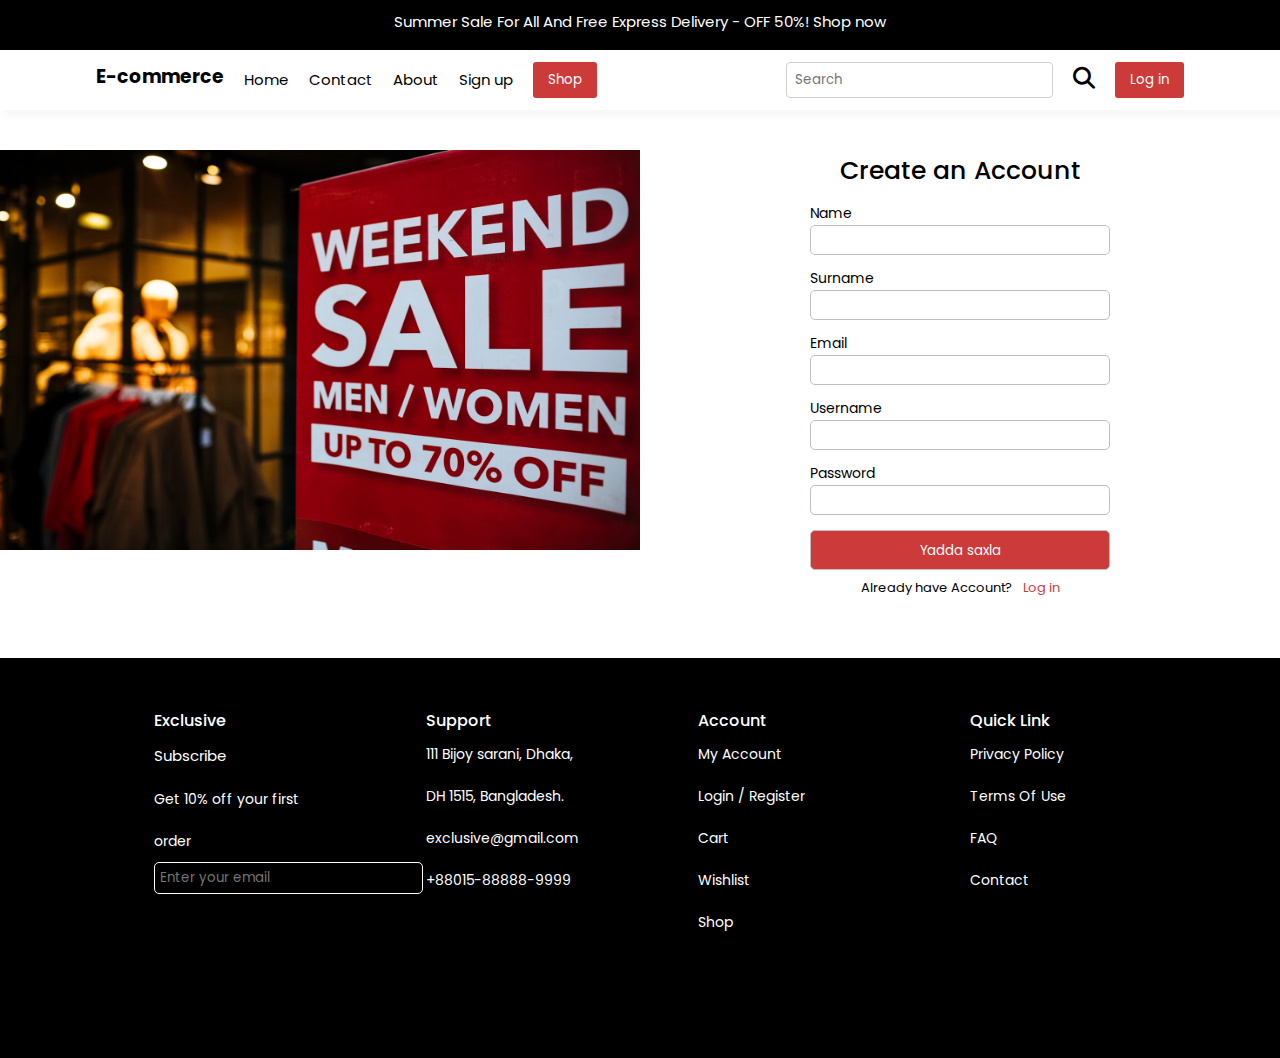
<file: shopping-project/product-shopping-frontend/signup.html>
<!DOCTYPE html>
<html lang="en">
<head>
    <meta charset="UTF-8">
    <meta name="viewport" content="width=device-width, initial-scale=1.0">
    <link rel="stylesheet" href="https://cdnjs.cloudflare.com/ajax/libs/font-awesome/6.7.2/css/all.min.css" integrity="sha512-Evv84Mr4kqVGRNSgIGL/F/aIDqQb7xQ2vcrdIwxfjThSH8CSR7PBEakCr51Ck+w+/U6swU2Im1vVX0SVk9ABhg==" crossorigin="anonymous" referrerpolicy="no-referrer" />
    <link rel="stylesheet" href="./css/register.css">
    <title>Sign up</title>
</head>
<body>
    <header>
        <div class="top-header">
            <p>Summer Sale For All And Free Express Delivery - OFF 50%! Shop now</p>
        </div>
        <div class="bottom-header">
            <div class="sub-header">
                <div class="nav-bar">
                    <div class="logo">
                        <h3>E-commerce</h3>
                    </div>
                    <nav>
                        <ul>
                            <li><a href="#">Home</a></li>
                            <li><a href="./contact.html">Contact</a></li>
                            <li><a href="./about.html">About</a></li>
                            <li><a href="#">Sign up</a></li>
                            <button>Shop</button>
                        </ul>
                    </nav>
                </div>
                <div class="search-bar">
                    <input type="text" placeholder="Search">
                    <i class="fa-solid fa-magnifying-glass"></i>
                    <button>Log in</button>
                </div>
            </div>
        </div>
    </header>
    <main>
        <div class="sub-main">
            <div class="page-image">
                <img src="./img/photo-1572584642822-6f8de0243c93.avif" alt="">
            </div>
            <div class="register-form">
                <form onsubmit="onUserSubmit(event)">
                    <h3>Create an Account</h3>
                    <label>Name</label> <br>
                    <input type="text" id="user-name"> <br>
            
                    <label>Surname</label> <br>
                    <input type="text" id="user-surname"> <br>

                    <label>Email</label> <br>
                    <input type="text" id="user-email"> <br>
            
                    <label>Username</label> <br>
                    <input type="text" id="user-username"> <br>
            
                    <label>Password</label> <br>
                    <input type="password" id="user-password"> <br>
            
                    <input class="btn" type="submit" value="Yadda saxla"> <br>
                    <span>Already have Account? <a href="login.html">Log in</a></span>
                </form>
            </div>
        </div>
    </main>
    <footer>
        <div class="sub-footer">
            <div class="detail">
                <h4>Exclusive</h4>
                <p class="subscribe">Subscribe</p>
                <p class="exclusive">Get 10% off your first order</p>
                <input type="text"  placeholder="Enter your email" >
            </div>
            <div class="detail">
                <h4>Support</h4>
                <ul>
                    <li>111 Bijoy sarani, Dhaka,  DH 1515, Bangladesh.</li>
                    <li>exclusive@gmail.com</li>
                    <li>+88015-88888-9999</li>
                </ul>
            </div>
            <div class="detail">
                <h4>Account</h4>
                <ul>
                    <li>My Account</li>
                    <li>Login / Register</li>
                    <li>Cart</li>
                    <li>Wishlist</li>
                    <li>Shop</li>
                </ul>
            </div>
            <div class="detail">
                <h4>Quick Link</h4>
                <ul>
                    <li>Privacy Policy</li>
                    <li>Terms Of Use</li>
                    <li>FAQ</li>
                    <li>Contact</li>
                </ul>
            </div>
        </div>
    </footer>

    <script src="./js/signup.js"></script>
</body>
</html>
</file>
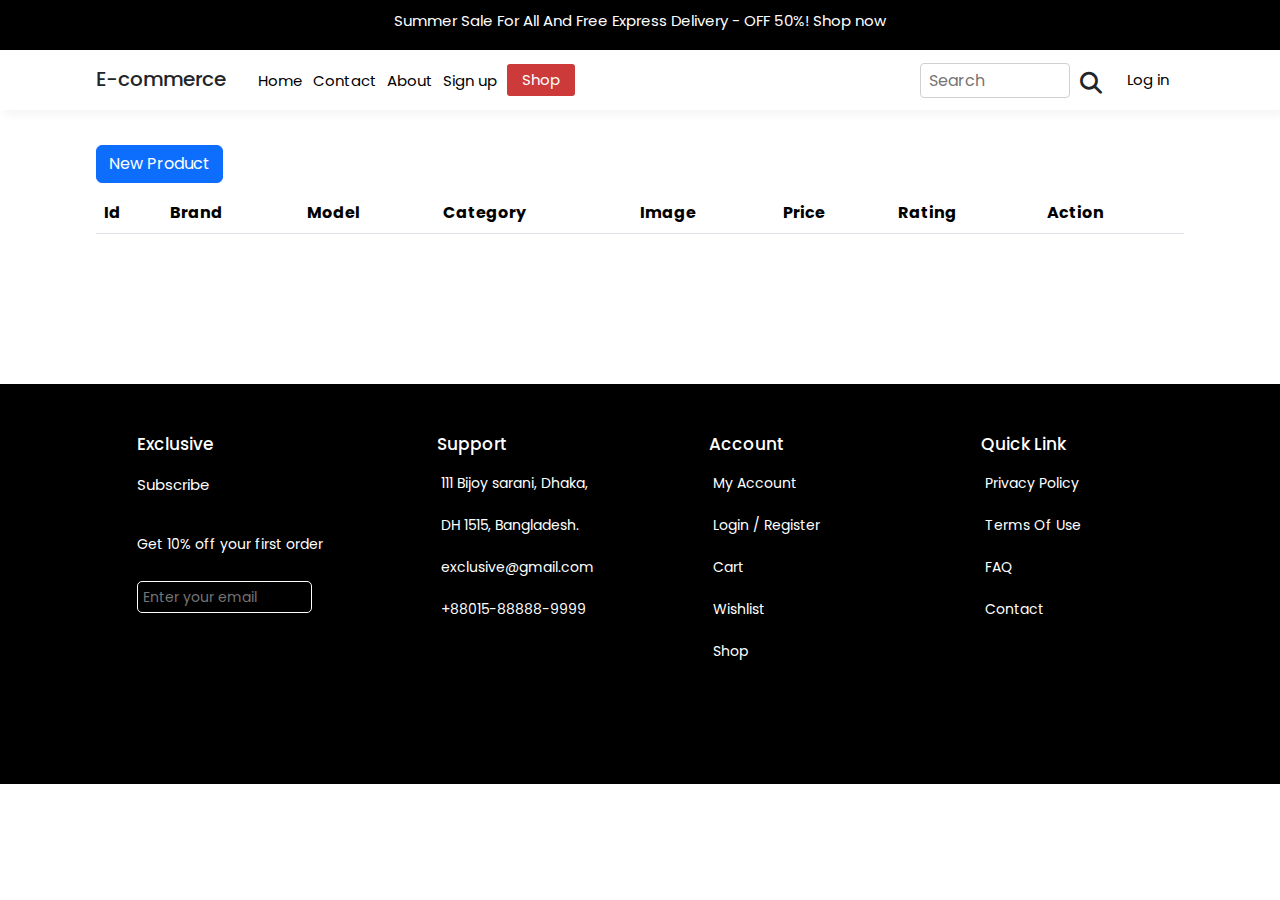
<file: shopping-project/product-shopping-frontend/userProducts.html>
<!DOCTYPE html>
<html lang="en">
<head>
    <meta charset="UTF-8">
    <meta name="viewport" content="width=device-width, initial-scale=1.0">
    <link rel="stylesheet" href="https://cdnjs.cloudflare.com/ajax/libs/font-awesome/6.7.2/css/all.min.css"
    integrity="sha512-Evv84Mr4kqVGRNSgIGL/F/aIDqQb7xQ2vcrdIwxfjThSH8CSR7PBEakCr51Ck+w+/U6swU2Im1vVX0SVk9ABhg=="
    crossorigin="anonymous" referrerpolicy="no-referrer" />
    <link href="https://cdn.jsdelivr.net/npm/bootstrap@5.3.3/dist/css/bootstrap.min.css" rel="stylesheet" integrity="sha384-QWTKZyjpPEjISv5WaRU9OFeRpok6YctnYmDr5pNlyT2bRjXh0JMhjY6hW+ALEwIH" crossorigin="anonymous">
    <link rel="stylesheet" href="./css/user-products.css">
    <title>User Products</title>
</head>
<body>
    <header>
        <div class="top-header">
            <p>Summer Sale For All And Free Express Delivery - OFF 50%! Shop now</p>
        </div>
        <div class="bottom-header">
            <div class="sub-header">
                <div class="nav-bar">
                    <div class="logo">
                        <h5>E-commerce</h5>
                    </div>
                    <nav>
                        <ul>
                            <li><a href="index.html">Home</a></li>
                            <li><a href="./contact.html">Contact</a></li>
                            <li><a href="./about.html">About</a></li>
                            <li><a href="signup.html">Sign up</a></li>
                            <button id="shop">Shop</button>
                        </ul>
                    </nav>
                </div>
                <div class="search-bar">
                    <input type="text" placeholder="Search">
                    <i class="fa-solid fa-magnifying-glass"></i>
                    <div class="card-shopping">
                        <img src="./img/shopping-cart.png" alt="">
                    </div>
                    <div class="profile">
                        <img src="./img/istockphoto-1300845620-612x612.jpg" alt="">
                        <span id="user_name">user</span>
                    </div>
                    <button id="logout-btn">Log out</button>
                </div>
            </div>
        </div>
    </header>
    <main>
        <div class="sub-main">
            <button type="button" class="btn btn-primary">New Product</button>
            <div class="products-table">
                <table class="table table-hover">
                    <thead>
                        <tr>
                            <th>Id</th>
                            <th>Brand</th>
                            <th>Model</th>
                            <th>Category</th>
                            <th>Image</th>
                            <th>Price</th>
                            <th>Rating</th>
                            <th>Action</th>
                        </tr>
                    </thead>
                    <tbody id="products-tbody">

                    </tbody>
                </table>
            </div>
        </div>
    </main>
    <footer>
        <div class="sub-footer">
            <div class="detail">
                <h4 class="header-exclusive">Exclusive</h4>
                <p class="subscribe">Subscribe</p>
                <p class="exclusive">Get 10% off your first order</p>
                <input type="text"  placeholder="Enter your email" >
            </div>
            <div class="detail">
                <h4>Support</h4>
                <ul>
                    <li>111 Bijoy sarani, Dhaka,  DH 1515, Bangladesh.</li>
                    <li>exclusive@gmail.com</li>
                    <li>+88015-88888-9999</li>
                </ul>
            </div>
            <div class="detail">
                <h4>Account</h4>
                <ul>
                    <li>My Account</li>
                    <li>Login / Register</li>
                    <li>Cart</li>
                    <li>Wishlist</li>
                    <li>Shop</li>
                </ul>
            </div>
            <div class="detail">
                <h4>Quick Link</h4>
                <ul>
                    <li>Privacy Policy</li>
                    <li>Terms Of Use</li>
                    <li>FAQ</li>
                    <li>Contact</li>
                </ul>
            </div>
        </div>
    </footer>

    <script src="./js/user-products.js"></script>
    <script src="./js/script.js"></script>
</body>
</html>
</file>
<file: shopping-project/product-shopping-frontend/css/style.css>
@import url('https://fonts.googleapis.com/css2?family=Poppins:ital,wght@0,100;0,200;0,300;0,400;0,500;0,600;0,700;0,800;0,900;1,100;1,200;1,300;1,400;1,500;1,600;1,700;1,800;1,900&display=swap');
*{
    margin: 0;
    padding: 0;
    box-sizing: border-box;
    font-family: "Poppins", sans-serif;
}
body{
    width: 100%;
    overflow-x: hidden;
}
header{
    width: 100%;
}
.top-header{
    width: 100%;
    background-color: black;
    height: 50px;
}
.top-header p{
    font-size: 15px;
    color: #fff;
    text-align: center;
    padding-top: 10px;
}
.bottom-header{
    width: 100%;
    height: 60px;
    box-shadow: 4px 4px 10px rgba(0, 0, 0, 0.05);
    display: flex;
}
.sub-header{
    width: 85%;
    margin: auto;
    display: flex;
    justify-content: space-between;
}
.sub-header nav ul li{
    list-style-type: none;
    margin-top: 5px;
}
.sub-header nav ul li a{
    text-decoration: none;
    color: black;
    font-size: 15px;
}
.sub-header nav ul{
    display: flex;
    gap: 10px;
    margin-bottom: 0;
}
.sub-header nav ul button{
    padding: 5px 15px;
    background-color: rgb(204, 58, 58);
    color: #fff;
    border: none;
    border-radius: 3px;
    cursor: pointer;
    font-size: 15px;
}
nav{
    display: flex;
    justify-content: center;
    align-items: center;
}
.nav-bar{
    display: flex;
    /* gap: 20px; */
}
.logo{
    display: flex;
    justify-content: center;
    align-items: center;
}
.logo h5{
    /* font-size: 18px; */
    margin-top: 5px;
}
.search-bar{
    display: flex;
    justify-content: center;
    align-items: center;
    gap: 10px;
}
.search-bar input{
    outline: 0;
    border: 1px solid #d3cfcf;
    border-radius: 4px;
    padding-left: 8px;
    width: 150px;
    height: 35px;
}
.search-bar i{
    font-size: 22px;
    margin-top: 5px;
}
.search-bar button{
    padding: 5px 15px;
    background-color: rgb(204, 58, 58);
    color: #fff;
    border: none;
    border-radius: 3px;
    cursor: pointer;
    font-size: 15px;
    height: 35px;
}
.search-bar .profile img{
    width: 40px;
    height: 40px;
    cursor: pointer;
}
.search-bar .card-shopping{
    width: 25px;
    height: 25px;
    cursor: pointer;
}
.search-bar .card-shopping img{
    width: 100%;
    height: 100%;
}
#carouselExampleInterval {
   margin-bottom: 50px;
}
.carousel-item {
    width: 100%;
    height: 600px;
    background-size: cover;
    background-position: center; 
}
footer{
    width: 100%;
    background-color: black;
}
.sub-footer{
    width: 85%;
    height: 400px;
    margin: auto;
    display: flex;
    justify-content: space-around;
    margin-top: 60px;
    padding-top: 50px;
}
.sub-footer .detail{
    width: 190px;
}
.sub-footer .detail input{
    width: 175px;
    height: 32px;
    border: none;
    outline: none;
    padding: 5px;
    border-radius: 5px;
    border: 1px solid #fff;
    background-color: black;
    color: #fff;
    font-size: 14px;
}
.sub-footer .detail h4{
    color: #fff;
    font-weight: 500;
    font-size: 17px;
    margin-left: 28px;
}
.sub-footer .header-exclusive{
    margin-left: 0 !important;
}
.sub-footer .detail p{
    color: #fff;
    line-height: 3;
}
.sub-footer .detail ul li{
    color: #fff;
    list-style-type: none;
    font-size: 14px;
    line-height: 3;
}
.exclusive{
    font-size: 14px;
}
.subscribe{
    font-size: 15px;
}
</file>
<file: shopping-project/product-shopping-frontend/css/about.css>
@import url('https://fonts.googleapis.com/css2?family=Poppins:ital,wght@0,100;0,200;0,300;0,400;0,500;0,600;0,700;0,800;0,900;1,100;1,200;1,300;1,400;1,500;1,600;1,700;1,800;1,900&display=swap');
*{
    margin: 0;
    padding: 0;
    box-sizing: border-box;
    font-family: "Poppins", sans-serif;
}
body{
    width: 100%;
    overflow-x: hidden;
}
header{
    width: 100%;
}
.top-header{
    width: 100%;
    background-color: black;
    height: 50px;
}
.top-header p{
    font-size: 15px;
    color: #fff;
    text-align: center;
    padding-top: 10px;
}
.bottom-header{
    width: 100%;
    height: 60px;
    box-shadow: 4px 4px 10px rgba(0, 0, 0, 0.05);
    display: flex;
}
.sub-header{
    width: 85%;
    margin: auto;
    display: flex;
    justify-content: space-between;
}
.sub-header nav ul li{
    list-style-type: none;
    margin-top: 5px;
}
.sub-header nav ul li a{
    text-decoration: none;
    color: black;
    font-size: 15px;
}
.sub-header nav ul{
    display: flex;
    gap: 10px;
}
.sub-header nav ul button{
    padding: 8px 15px;
    background-color: rgb(204, 58, 58);
    color: #fff;
    border: none;
    border-radius: 3px;
    cursor: pointer;
}
.nav-bar{
    display: flex;
    gap: 10px;
}

.logo h5{
    font-size: 18px;
    margin-top: 5px;
}
.search-bar{
    display: flex;
    justify-content: center;
    align-items: center;
    gap: 10px;
}
.search-bar input{
    outline: 0;
    height: 32px;
    width: 175px;
    border: 1px solid #d3cfcf;
    border-radius: 4px;
    padding-left: 8px;
}
.search-bar i{
    font-size: 22px;
    margin-top: 5px;
}
.search-bar button{
    height: 35px;
    padding: 8px 15px;
    background-color: rgb(204, 58, 58);
    color: #fff;
    border: none;
    border-radius: 3px;
    cursor: pointer;
}
.search-bar .profile img{
    width: 40px;
    height: 40px;
    cursor: pointer;
}
.search-bar .card-shopping{
    width: 25px;
    height: 25px;
    cursor: pointer;
}
.search-bar .card-shopping img{
    width: 100%;
    height: 100%;
}
.sub-main{
    width: 100%;
    margin: auto;
    /* border: 1px solid black; */
    margin-top: 60px;
    margin-bottom: 150px;
    display: flex;
    gap: 20px;
}
.left-side{
    width: 50%;
    display: flex;
    justify-content: center;
    align-items: center;
}
.right-side{
    width: 50%;
}
.story{
    width: 525px;
}
.story h1{
    font-weight: 500;
    line-height: 2;
}
.story p{
    line-height: 2;
    margin-bottom: 5px;
}
footer{
    width: 100%;
    background-color: black;
}
.sub-footer{
    width: 85%;
    height: 400px;
    margin: auto;
    display: flex;
    justify-content: space-around;
    margin-top: 60px;
    padding-top: 50px;
}
.sub-footer .detail{
    width: 156px;
}
.sub-footer .detail input{
    border: none;
    outline: none;
    padding: 5px;
    border-radius: 5px;
    border: 1px solid #fff;
    background-color: black;
    color: #fff;
}
.sub-footer .detail h4{
    color: #fff;
    font-weight: 500;
}
.sub-footer .detail p{
    color: #fff;
    line-height: 3;
}
.sub-footer .detail ul li{
    color: #fff;
    list-style-type: none;
    font-size: 14px;
    line-height: 3;
}
.exclusive{
    font-size: 14px;
}
.subscribe{
    font-size: 15px;
}
</file>
<file: shopping-project/product-shopping-frontend/css/cart.css>
@import url('https://fonts.googleapis.com/css2?family=Poppins:ital,wght@0,100;0,200;0,300;0,400;0,500;0,600;0,700;0,800;0,900;1,100;1,200;1,300;1,400;1,500;1,600;1,700;1,800;1,900&display=swap');
*{
    margin: 0;
    padding: 0;
    box-sizing: border-box;
    font-family: "Poppins", sans-serif;
}
body{
    width: 100%;
    overflow-x: hidden;
}
header{
    width: 100%;
}
.top-header{
    width: 100%;
    background-color: black;
    height: 50px;
}
.top-header p{
    font-size: 15px;
    color: #fff;
    text-align: center;
    padding-top: 10px;
}
.bottom-header{
    width: 100%;
    height: 60px;
    box-shadow: 4px 4px 10px rgba(0, 0, 0, 0.05);
    display: flex;
}
.sub-header{
    width: 85%;
    margin: auto;
    display: flex;
    justify-content: space-between;
}
.sub-header nav ul li{
    list-style-type: none;
    margin-top: 5px;
}
.sub-header nav ul li a{
    text-decoration: none;
    color: black;
    font-size: 15px;
}
.sub-header nav ul{
    display: flex;
    gap: 10px;
    margin-bottom: 0;
}
.sub-header nav ul button{
    padding: 5px 15px;
    background-color: rgb(204, 58, 58);
    color: #fff;
    border: none;
    border-radius: 3px;
    cursor: pointer;
    font-size: 15px;
}
nav{
    display: flex;
    justify-content: center;
    align-items: center;
}
.nav-bar{
    display: flex;
}
.logo{
    display: flex;
    justify-content: center;
    align-items: center;
}
.logo h5{
    margin-top: 5px;
}
.search-bar{
    display: flex;
    justify-content: center;
    align-items: center;
    gap: 10px;
}
.search-bar input{
    outline: 0;
    border: 1px solid #d3cfcf;
    border-radius: 4px;
    padding-left: 8px;
    width: 150px;
    height: 35px;
}
.search-bar i{
    font-size: 22px;
    margin-top: 5px;
}
.search-bar button{
    padding: 5px 15px;
    background-color: rgb(204, 58, 58);
    color: #fff;
    border: none;
    border-radius: 3px;
    cursor: pointer;
    font-size: 15px;
    height: 35px;
}
.search-bar .profile img{
    width: 40px;
    height: 40px;
    cursor: pointer;
}
.search-bar .card-shopping{
    width: 25px;
    height: 25px;
    cursor: pointer;
}
.search-bar .card-shopping img{
    width: 100%;
    height: 100%;
}
.sub-main{
    width: 85%;
    margin: auto;
    margin-top: 35px;
    margin-bottom: 150px;
}
.sub-main table{
    box-shadow: 4px 4px 10px rgba(0.1, 0, 0, 0.1);
}
.bottom{
    display: flex;
    justify-content: flex-end;
}
.cart-detail{
    width: 350px;
    height: 250px;
    border: 2px solid black;
    margin-top: 30px;
}
.sub-cart-details{
    width: 90%;
    margin: auto;
    margin-top: 20px;
}

.sub-cart-details h5{
    margin-bottom: 15px;
}
.btn{
    display: flex;
    justify-content: center;
    align-items: center;
    border: 0;
}
.btn button{
    width: 160px;
    height: 32px;
    font-size: 14px;
    padding: 5px;
    border-radius: 4px;
    border: none;
    outline: none;
    background-color: #bb2d3b;
    color: #fff;
}
.shipping, .subtotal, .total{
    height: 20px;
    display: flex;
    justify-content: space-between;
}
.subtotal, .shipping, .total p{
    font-size: 14px;
}
footer{
    width: 100%;
    background-color: black;
}
.sub-footer{
    width: 85%;
    height: 400px;
    margin: auto;
    display: flex;
    justify-content: space-around;
    margin-top: 60px;
    padding-top: 50px;
}
.sub-footer .detail{
    width: 190px;
}
.sub-footer .detail input{
    width: 175px;
    height: 32px;
    border: none;
    outline: none;
    padding: 5px;
    border-radius: 5px;
    border: 1px solid #fff;
    background-color: black;
    color: #fff;
    font-size: 14px;
}
.sub-footer .detail h4{
    color: #fff;
    font-weight: 500;
    font-size: 17px;
    margin-left: 28px;
}
.sub-footer .header-exclusive{
    margin-left: 0 !important;
}
.sub-footer .detail p{
    color: #fff;
    line-height: 3;
}
.sub-footer .detail ul li{
    color: #fff;
    list-style-type: none;
    font-size: 14px;
    line-height: 3;
}
.exclusive{
    font-size: 14px;
}
.subscribe{
    font-size: 15px;
}
</file>
<file: shopping-project/product-shopping-frontend/css/contact.css>
@import url('https://fonts.googleapis.com/css2?family=Poppins:ital,wght@0,100;0,200;0,300;0,400;0,500;0,600;0,700;0,800;0,900;1,100;1,200;1,300;1,400;1,500;1,600;1,700;1,800;1,900&display=swap');
*{
    margin: 0;
    padding: 0;
    box-sizing: border-box;
    font-family: "Poppins", sans-serif;
}
body{
    width: 100%;
    overflow-x: hidden;
}
header{
    width: 100%;
}
.top-header{
    width: 100%;
    background-color: black;
    height: 50px;
}
.top-header p{
    font-size: 15px;
    color: #fff;
    text-align: center;
    padding-top: 10px;
}
.bottom-header{
    width: 100%;
    height: 60px;
    box-shadow: 4px 4px 10px rgba(0, 0, 0, 0.05);
    display: flex;
}
.sub-header{
    width: 85%;
    margin: auto;
    display: flex;
    justify-content: space-between;
}
.sub-header nav ul li{
    list-style-type: none;
    margin-top: 5px;
}
.sub-header nav ul li a{
    text-decoration: none;
    color: black;
    font-size: 15px;
}
.sub-header nav ul{
    display: flex;
    gap: 10px;
}
.sub-header nav ul button{
    padding: 8px 15px;
    background-color: rgb(204, 58, 58);
    color: #fff;
    border: none;
    border-radius: 3px;
    cursor: pointer;
}
.nav-bar{
    display: flex;
    gap: 10px;
}

.logo h5{
    font-size: 18px;
    margin-top: 5px;
}
.search-bar{
    display: flex;
    justify-content: center;
    align-items: center;
    gap: 10px;
}
.search-bar input{
    outline: 0;
    height: 32px;
    width: 175px;
    border: 1px solid #d3cfcf;
    border-radius: 4px;
    padding-left: 8px;
}
.search-bar i{
    font-size: 22px;
    margin-top: 5px;
}
.search-bar button{
    height: 35px;
    padding: 8px 15px;
    background-color: rgb(204, 58, 58);
    color: #fff;
    border: none;
    border-radius: 3px;
    cursor: pointer;
}
.search-bar .profile img{
    width: 40px;
    height: 40px;
    cursor: pointer;
}
.search-bar .card-shopping{
    width: 25px;
    height: 25px;
    cursor: pointer;
}
.search-bar .card-shopping img{
    width: 100%;
    height: 100%;
}
.sub-main{
    width: 85%;
    margin: auto;
    margin-top: 70px;
    margin-bottom: 150px;
    display: flex;
    gap: 25px;
}
.left-side{
    width: 30%;
    box-shadow: 0 0 10px rgba(0, 0, 0, 0.1);
}
.sub-left-side{
    width: 82%;
    height: 457px;
    margin: auto;
    padding: 40px 0;
}
.sub-left-side p{
    font-size: 13px;
    line-height: 3;
}
.right-side{
    width: 70%;
    /* border: 1px solid green; */
    box-shadow: 0 0 10px rgba(0, 0, 0, 0.1);
}
.call-to-us, .write-to-us{
    display: flex;
    align-items: center;
    gap: 10px;
    margin-bottom: 10px;
}
.left-side hr{
    margin: 20px 0 20px;
}
.icon{
    width: 40px;
    height: 40px;
    border-radius: 50%;
    background-color: #db4444;
    display: flex;
    justify-content: center;
    align-items: center;
}
.sub-right-side{
    width: 93%;
    height: 457px;
    margin: auto;
    padding: 40px 0;
}
.contact{
    width: 100%;
    display: flex;
    justify-content: space-between;
}
.contact input{
    width: 235px;
    height: 45px;
    padding: 10px;
    border-radius: 4px;
    border: 0;
    outline: none;
    background-color: #f5f5f5;
}
form textarea{
    width: 100%;
    height: 207px;
    margin-top: 20px;
    border-radius: 4px;
    border: 0;
    outline: none;
    background-color: #f5f5f5;
    padding: 20px 0 20px 10px;
}
.send{
    width: 100%;
    border: 0;
    display: flex;
    justify-content: flex-end;
    margin-top: 40px;
}
.send button{
    width: 215px;
    height: 56px;
    background-color: #db4444;
    border: none;
    outline: none;
    color: #fff;
    border-radius: 4px;
    cursor: pointer;
}
footer{
    width: 100%;
    background-color: black;
}
.sub-footer{
    width: 85%;
    height: 400px;
    margin: auto;
    display: flex;
    justify-content: space-around;
    margin-top: 60px;
    padding-top: 50px;
}
.sub-footer .detail{
    width: 156px;
}
.sub-footer .detail input{
    border: none;
    outline: none;
    padding: 5px;
    border-radius: 5px;
    border: 1px solid #fff;
    background-color: black;
    color: #fff;
}
.sub-footer .detail h4{
    color: #fff;
    font-weight: 500;
}
.sub-footer .detail p{
    color: #fff;
    line-height: 3;
}
.sub-footer .detail ul li{
    color: #fff;
    list-style-type: none;
    font-size: 14px;
    line-height: 3;
}
.exclusive{
    font-size: 14px;
}
.subscribe{
    font-size: 15px;
}
</file>
<file: shopping-project/product-shopping-frontend/css/login.css>
@import url('https://fonts.googleapis.com/css2?family=Poppins:ital,wght@0,100;0,200;0,300;0,400;0,500;0,600;0,700;0,800;0,900;1,100;1,200;1,300;1,400;1,500;1,600;1,700;1,800;1,900&display=swap');
*{
    margin: 0;
    padding: 0;
    box-sizing: border-box;
    font-family: "Poppins", sans-serif;
}
body{
    width: 100%;
    overflow-x: hidden;
}
header{
    width: 100%;
}
.top-header{
    width: 100%;
    background-color: black;
    height: 50px;
}
.top-header p{
    font-size: 15px;
    color: #fff;
    text-align: center;
    padding-top: 10px;
}
.bottom-header{
    width: 100%;
    height: 60px;
    box-shadow: 4px 4px 10px rgba(0, 0, 0, 0.05);
    display: flex;
}
.sub-header{
    width: 85%;
    margin: auto;
    display: flex;
    justify-content: space-between;
}
.sub-header nav ul li{
    list-style-type: none;
    margin-top: 5px;
}
.sub-header nav ul li a{
    text-decoration: none;
    color: black;
    font-size: 15px;
}
.sub-header nav ul{
    display: flex;
    gap: 20px;
}
.sub-header nav ul button{
    padding: 8px 15px;
    background-color: rgb(204, 58, 58);
    color: #fff;
    border: none;
    border-radius: 3px;
    cursor: pointer;
}
.nav-bar{
    display: flex;
    gap: 20px;
}
.logo h1{
    font-size: 18px;
    margin-top: 5px;
}
.search-bar{
    display: flex;
    gap: 20px;
}
.search-bar input{
    outline: 0;
    border: 1px solid #d3cfcf;
    border-radius: 4px;
    padding-left: 8px;
}
.search-bar i{
    font-size: 22px;
    margin-top: 5px;
}
.search-bar button{
    padding: 8px 15px;
    background-color: rgb(204, 58, 58);
    color: #fff;
    border: none;
    border-radius: 3px;
    cursor: pointer;
}
.sub-main{
    width: 100%;
    display: flex;
}
.sub-main .page-image{
    width: 50%;
}
.sub-main .page-image img{
    width: 100%;
    height: 400px;
    margin-top: 40px;
}
.sub-main .register-form{
    width: 50%;
    display: flex;
    justify-content: center;
    align-items: start;
}
.register-form{
    margin-top: 42px;
}
.register-form h3{
    font-size: 25px;
    font-weight: 500;
    text-align: center;
    margin-bottom: 10px;
}
.register-form form input{
    width: 300px;
    margin-bottom: 10px;
    height: 30px;
    border-radius: 5px;
    border: none;
    border: 1px solid #c2bebe;
    outline: none;
    padding: 10px;
}
.register-form form label{
    font-size: 14px;
}
.register-form .btn{
    background-color: rgb(204, 58, 58);
    color: #fff;
    height: 40px;
    margin-top: 5px;
    margin-bottom: 8px;
    cursor: pointer;
}
.register-form span{
    font-size: 13px;
    display: flex;
    justify-content: center;
    align-items: center;
    gap: 10px;
}
.register-form span a{
    color: rgb(204, 58, 58);
    text-decoration: none;
}
footer{
    width: 100%;
    background-color: black;
}
.sub-footer{
    width: 85%;
    height: 400px;
    margin: auto;
    display: flex;
    justify-content: space-around;
    margin-top: 60px;
    padding-top: 50px;
}
.sub-footer .detail{
    width: 156px;
}
.sub-footer .detail input{
    border: none;
    outline: none;
    padding: 5px;
    border-radius: 5px;
    border: 1px solid #fff;
    background-color: black;
    color: #fff;
}
.sub-footer .detail h4{
    color: #fff;
    font-weight: 500;
}
.sub-footer .detail p{
    color: #fff;
    line-height: 3;
}
.sub-footer .detail ul li{
    color: #fff;
    list-style-type: none;
    font-size: 14px;
    line-height: 3;
}
.exclusive{
    font-size: 14px;
}
.subscribe{
    font-size: 15px;
}
</file>
<file: shopping-project/product-shopping-frontend/css/new-product.css>
@import url('https://fonts.googleapis.com/css2?family=Poppins:ital,wght@0,100;0,200;0,300;0,400;0,500;0,600;0,700;0,800;0,900;1,100;1,200;1,300;1,400;1,500;1,600;1,700;1,800;1,900&display=swap');
*{
    margin: 0;
    padding: 0;
    box-sizing: border-box;
    font-family: "Poppins", sans-serif;
}
body{
    width: 100%;
    overflow-x: hidden;
}
header{
    width: 100%;
}
.top-header{
    width: 100%;
    background-color: black;
    height: 50px;
}
.top-header p{
    font-size: 15px;
    color: #fff;
    text-align: center;
    padding-top: 10px;
}
.bottom-header{
    width: 100%;
    height: 60px;
    box-shadow: 4px 4px 10px rgba(0, 0, 0, 0.05);
    display: flex;
}
.sub-header{
    width: 85%;
    margin: auto;
    display: flex;
    justify-content: space-between;
}
.sub-header nav ul li{
    list-style-type: none;
    margin-top: 5px;
}
.sub-header nav ul li a{
    text-decoration: none;
    color: black;
    font-size: 15px;
}
.sub-header nav ul{
    display: flex;
    gap: 10px;
    margin-bottom: 0;
}
.sub-header nav ul button{
    padding: 5px 15px;
    background-color: rgb(204, 58, 58);
    color: #fff;
    border: none;
    border-radius: 3px;
    cursor: pointer;
    font-size: 15px;
}
nav{
    display: flex;
    justify-content: center;
    align-items: center;
}
.nav-bar{
    display: flex;
    /* gap: 20px; */
}
.logo{
    display: flex;
    justify-content: center;
    align-items: center;
}
.logo h5{
    /* font-size: 18px; */
    margin-top: 5px;
}
.search-bar{
    display: flex;
    justify-content: center;
    align-items: center;
    gap: 10px;
}
.search-bar input{
    outline: 0;
    border: 1px solid #d3cfcf;
    border-radius: 4px;
    padding-left: 8px;
    width: 150px;
    height: 35px;
}
.search-bar i{
    font-size: 22px;
    margin-top: 5px;
}
.search-bar button{
    padding: 5px 15px;
    background-color: rgb(204, 58, 58);
    color: #fff;
    border: none;
    border-radius: 3px;
    cursor: pointer;
    font-size: 15px;
    height: 35px;
}
.search-bar .profile img{
    width: 40px;
    height: 40px;
    cursor: pointer;
}
.search-bar .card-shopping{
    width: 25px;
    height: 25px;
    cursor: pointer;
}
.search-bar .card-shopping img{
    width: 100%;
    height: 100%;
}
.sub-main{
    width: 35%;
    margin: auto;
}
.sub-main h3{
    text-align: center;
    margin-top: 18px;
}
</file>
<file: shopping-project/product-shopping-frontend/css/profile.css>
@import url('https://fonts.googleapis.com/css2?family=Poppins:ital,wght@0,100;0,200;0,300;0,400;0,500;0,600;0,700;0,800;0,900;1,100;1,200;1,300;1,400;1,500;1,600;1,700;1,800;1,900&display=swap');
*{
    margin: 0;
    padding: 0;
    box-sizing: border-box;
    font-family: "Poppins", sans-serif;
}
body{
    width: 100%;
    overflow-x: hidden;
}
header{
    width: 100%;
}
.top-header{
    width: 100%;
    background-color: black;
    height: 50px;
}
.top-header p{
    font-size: 15px;
    color: #fff;
    text-align: center;
    padding-top: 10px;
}
.bottom-header{
    width: 100%;
    height: 60px;
    box-shadow: 4px 4px 10px rgba(0, 0, 0, 0.05);
    display: flex;
}
.sub-header{
    width: 85%;
    margin: auto;
    display: flex;
    justify-content: space-between;
}
.sub-header nav ul li{
    list-style-type: none;
    margin-top: 5px;
}
.sub-header nav ul li a{
    text-decoration: none;
    color: black;
    font-size: 15px;
}
.sub-header nav ul{
    display: flex;
    gap: 10px;
}
.sub-header nav ul button{
    padding: 8px 15px;
    background-color: rgb(204, 58, 58);
    color: #fff;
    border: none;
    border-radius: 3px;
    cursor: pointer;
}
.nav-bar{
    display: flex;
    gap: 10px;
}

.logo h5{
    font-size: 18px;
    margin-top: 5px;
}
.search-bar{
    display: flex;
    justify-content: center;
    align-items: center;
    gap: 10px;
}
.search-bar input{
    outline: 0;
    height: 32px;
    width: 175px;
    border: 1px solid #d3cfcf;
    border-radius: 4px;
    padding-left: 8px;
}
.search-bar i{
    font-size: 22px;
    margin-top: 5px;
}
.search-bar button{
    height: 35px;
    padding: 8px 15px;
    background-color: rgb(204, 58, 58);
    color: #fff;
    border: none;
    border-radius: 3px;
    cursor: pointer;
}
.search-bar .profile img{
    width: 40px;
    height: 40px;
}
.search-bar .card-shopping{
    width: 25px;
    height: 25px;
    cursor: pointer;
}
.search-bar .card-shopping img{
    width: 100%;
    height: 100%;
}
.sub-main{
    width: 85%;
    margin: auto;
    margin-top: 35px;
}
.sub-main button{
    padding: 5px 7px;
    border: none;
    cursor: pointer;
    background-color: #cc3a3a;
    border-radius: 3px;
    color: #fff;
    font-size: 13px;
}
.user-details{
    width: 100%;
    margin-top: 20px;
    padding: 10px;
    background-color: #fff;
    box-shadow: 4px 4px 10px rgba(0, 0, 0, 0.3);
}
.user-details h3{
    line-height: 2;
    font-size: 25px;
    font-weight: 500;
    color: #cc3a3a;
}
.user-details p{
    line-height: 2;
    font-size: 18px;
    word-spacing: 5px;
}
</file>
<file: shopping-project/product-shopping-frontend/css/shop.css>
@import url('https://fonts.googleapis.com/css2?family=Poppins:ital,wght@0,100;0,200;0,300;0,400;0,500;0,600;0,700;0,800;0,900;1,100;1,200;1,300;1,400;1,500;1,600;1,700;1,800;1,900&display=swap');
*{
    margin: 0;
    padding: 0;
    box-sizing: border-box;
    font-family: "Poppins", sans-serif;
}
body{
    width: 100%;
    overflow-x: hidden;
}
header{
    width: 100%;
}
.top-header{
    width: 100%;
    background-color: black;
    height: 50px;
}
.top-header p{
    font-size: 15px;
    color: #fff;
    text-align: center;
    padding-top: 10px;
}
.bottom-header{
    width: 100%;
    height: 60px;
    box-shadow: 4px 4px 10px rgba(0, 0, 0, 0.05);
    display: flex;
}
.sub-header{
    width: 85%;
    margin: auto;
    display: flex;
    justify-content: space-between;
}
.sub-header nav ul li{
    list-style-type: none;
    margin-top: 5px;
}
.sub-header nav ul li a{
    text-decoration: none;
    color: black;
    font-size: 15px;
}
.sub-header nav ul{
    display: flex;
    gap: 10px;
}
.sub-header nav ul button{
    padding: 8px 15px;
    background-color: rgb(204, 58, 58);
    color: #fff;
    border: none;
    border-radius: 3px;
    cursor: pointer;
}
.nav-bar{
    display: flex;
    gap: 10px;
}

.logo h5{
    font-size: 18px;
    margin-top: 5px;
}
.search-bar{
    display: flex;
    justify-content: center;
    align-items: center;
    gap: 10px;
}
.search-bar input{
    outline: 0;
    height: 32px;
    width: 175px;
    border: 1px solid #d3cfcf;
    border-radius: 4px;
    padding-left: 8px;
}
.search-bar i{
    font-size: 22px;
    margin-top: 5px;
}
.search-bar button{
    height: 35px;
    padding: 8px 15px;
    background-color: rgb(204, 58, 58);
    color: #fff;
    border: none;
    border-radius: 3px;
    cursor: pointer;
}
.search-bar .profile img{
    width: 40px;
    height: 40px;
    cursor: pointer;
}
.search-bar .card-shopping{
    width: 25px;
    height: 25px;
    cursor: pointer;
}
.search-bar .card-shopping img{
    width: 100%;
    height: 100%;
}
.sub-main{
    width: 85%;
    margin: auto;
    margin-top: 35px;
    margin-bottom: 150px;
    display: flex;
    gap: 20px;
}
.left-side{
    width: 170px;
}
.left-side h2{
    font-weight: 500;
}
.left-side h3{
    font-weight: 500;
    margin-top: 20px;
}
.left-side input{
    width: 167px;
    height: 30px;
    border: 0;
    outline: 0;
    border: 1px solid #d8d5d5;
    padding: 5px;
    border-radius: 4px;
    margin-top: 10px;
}
.left-side p{
   font-weight: bold;
   font-size: 17px;
}
.rate p i{
    color: orange;
}
.right-side{
    width: 100%;
}
.right-side button{
    margin-top: 45px;
    background-color: #cc3a3a;
    border: none;
    color: #fff;
    width: 100px;
    height: 29px;
    border-radius: 4px;
    padding: 5px;
    cursor: pointer;
}
.right-side select{
    width: 198px;
    height: 30px;
    margin-top: 10px;
    outline: none;
    border: 1px solid #d8d5d5;
    border-radius: 4px;
    padding-right: 20px;
    padding-left: 5px;
    appearance: none;
    background-image: url('data:image/svg+xml;utf8,<svg xmlns="http://www.w3.org/2000/svg" viewBox="0 0 24 24" width="18" height="18"><path fill="%23666" d="M7 10l5 5 5-5z"/></svg>'); 
    background-repeat: no-repeat;
    background-position: right 8px center;
    background-size: 20px;
}
.products{
    display: flex;
    gap: 40px;
    flex-wrap: wrap;
}
.product{
    width: 210px;
    height: 300px;
    box-shadow: 4px 4px 10px rgba(0, 0, 0, 0.05);
    margin-top: 20px;
    border-radius: 4px;
}
.product .product-img{
    width: 208px;
    height: 60%;
    background-position: center;
    background-repeat: no-repeat;
    background-size: cover;
}
.product-img img{
    width: 100%;
    height: 100%;
    border-top-right-radius: 4px;
    border-top-left-radius: 4px;
}
.product button{
    width: 100%;
    background-color: rgb(14, 13, 13);
    color: #fff;
    margin-top: 15px;
}
.product .model{
    font-size: 15px;
}
.product-detail{
    height: 75px;
}
.product-detail p i{
    color: orange;
}
.price{
    margin-top: 10px;
    font-size: 14px;
    color: #c73131;
}
footer{
    width: 100%;
    background-color: black;
}
.sub-footer{
    width: 85%;
    height: 400px;
    margin: auto;
    display: flex;
    justify-content: space-around;
    margin-top: 60px;
    padding-top: 50px;
}
.sub-footer .detail{
    width: 156px;
}
.sub-footer .detail input{
    border: none;
    outline: none;
    padding: 5px;
    border-radius: 5px;
    border: 1px solid #fff;
    background-color: black;
    color: #fff;
}
.sub-footer .detail h4{
    color: #fff;
    font-weight: 500;
}
.sub-footer .detail p{
    color: #fff;
    line-height: 3;
}
.sub-footer .detail ul li{
    color: #fff;
    list-style-type: none;
    font-size: 14px;
    line-height: 3;
}
.exclusive{
    font-size: 14px;
}
.subscribe{
    font-size: 15px;
}
</file>
<file: shopping-project/product-shopping-frontend/css/register.css>
@import url('https://fonts.googleapis.com/css2?family=Poppins:ital,wght@0,100;0,200;0,300;0,400;0,500;0,600;0,700;0,800;0,900;1,100;1,200;1,300;1,400;1,500;1,600;1,700;1,800;1,900&display=swap');
*{
    margin: 0;
    padding: 0;
    box-sizing: border-box;
    font-family: "Poppins", sans-serif;
}
body{
    width: 100%;
    overflow-x: hidden;
}
header{
    width: 100%;
}
.top-header{
    width: 100%;
    background-color: black;
    height: 50px;
}
.top-header p{
    font-size: 15px;
    color: #fff;
    text-align: center;
    padding-top: 10px;
}
.bottom-header{
    width: 100%;
    height: 60px;
    box-shadow: 4px 4px 10px rgba(0, 0, 0, 0.05);
    display: flex;
}
.sub-header{
    width: 85%;
    margin: auto;
    display: flex;
    justify-content: space-between;
}
.sub-header nav ul li{
    list-style-type: none;
    margin-top: 5px;
}
.sub-header nav ul li a{
    text-decoration: none;
    color: black;
    font-size: 15px;
}
.sub-header nav ul{
    display: flex;
    gap: 20px;
}
.sub-header nav ul button{
    padding: 8px 15px;
    background-color: rgb(204, 58, 58);
    color: #fff;
    border: none;
    border-radius: 3px;
    cursor: pointer;
}
.nav-bar{
    display: flex;
    gap: 20px;
}
.logo h1{
    font-size: 18px;
    margin-top: 5px;
}
.search-bar{
    display: flex;
    gap: 20px;
}
.search-bar input{
    outline: 0;
    border: 1px solid #d3cfcf;
    border-radius: 4px;
    padding-left: 8px;
}
.search-bar i{
    font-size: 22px;
    margin-top: 5px;
}
.search-bar button{
    padding: 8px 15px;
    background-color: rgb(204, 58, 58);
    color: #fff;
    border: none;
    border-radius: 3px;
    cursor: pointer;
}
.sub-main{
    width: 100%;
    display: flex;
}
.sub-main .page-image{
    width: 50%;
}
.sub-main .page-image img{
    width: 100%;
    height: 400px;
    margin-top: 40px;
}
.sub-main .register-form{
    width: 50%;
    display: flex;
    justify-content: center;
    align-items: center;
}
.register-form{
    margin-top: 42px;
}
.register-form h3{
    font-size: 25px;
    font-weight: 500;
    text-align: center;
    margin-bottom: 10px;
}
.register-form form input{
    width: 300px;
    margin-bottom: 10px;
    height: 30px;
    border-radius: 5px;
    border: none;
    border: 1px solid #c2bebe;
    outline: none;
    padding: 10px;
}
.register-form form label{
    font-size: 14px;
}
.register-form .btn{
    background-color: rgb(204, 58, 58);
    color: #fff;
    height: 40px;
    margin-top: 5px;
    margin-bottom: 8px;
    cursor: pointer;
}
.register-form span{
    font-size: 13px;
    display: flex;
    justify-content: center;
    align-items: center;
    gap: 10px;
}
.register-form span a{
    color: rgb(204, 58, 58);
    text-decoration: none;
}
footer{
    width: 100%;
    background-color: black;
}
.sub-footer{
    width: 85%;
    height: 400px;
    margin: auto;
    display: flex;
    justify-content: space-around;
    margin-top: 60px;
    padding-top: 50px;
}
.sub-footer .detail{
    width: 156px;
}
.sub-footer .detail input{
    border: none;
    outline: none;
    padding: 5px;
    border-radius: 5px;
    border: 1px solid #fff;
    background-color: black;
    color: #fff;
}
.sub-footer .detail h4{
    color: #fff;
    font-weight: 500;
}
.sub-footer .detail p{
    color: #fff;
    line-height: 3;
}
.sub-footer .detail ul li{
    color: #fff;
    list-style-type: none;
    font-size: 14px;
    line-height: 3;
}
.exclusive{
    font-size: 14px;
}
.subscribe{
    font-size: 15px;
}
</file>
<file: shopping-project/product-shopping-frontend/css/user-products.css>
@import url('https://fonts.googleapis.com/css2?family=Poppins:ital,wght@0,100;0,200;0,300;0,400;0,500;0,600;0,700;0,800;0,900;1,100;1,200;1,300;1,400;1,500;1,600;1,700;1,800;1,900&display=swap');
*{
    margin: 0;
    padding: 0;
    box-sizing: border-box;
    font-family: "Poppins", sans-serif;
}
body{
    width: 100%;
    overflow-x: hidden;
}
header{
    width: 100%;
}
.top-header{
    width: 100%;
    background-color: black;
    height: 50px;
}
.top-header p{
    font-size: 15px;
    color: #fff;
    text-align: center;
    padding-top: 10px;
}
.bottom-header{
    width: 100%;
    height: 60px;
    box-shadow: 4px 4px 10px rgba(0, 0, 0, 0.05);
    display: flex;
}
.sub-header{
    width: 85%;
    margin: auto;
    display: flex;
    justify-content: space-between;
}
.sub-header nav ul li{
    list-style-type: none;
    margin-top: 5px;
}
.sub-header nav ul li a{
    text-decoration: none;
    color: black;
    font-size: 15px;
}
.sub-header nav ul{
    display: flex;
    gap: 10px;
    margin-bottom: 0;
}
.sub-header nav ul button{
    padding: 5px 15px;
    background-color: rgb(204, 58, 58);
    color: #fff;
    border: none;
    border-radius: 3px;
    cursor: pointer;
    font-size: 15px;
}
nav{
    display: flex;
    justify-content: center;
    align-items: center;
}
.nav-bar{
    display: flex;
    /* gap: 20px; */
}
.logo{
    display: flex;
    justify-content: center;
    align-items: center;
}
.logo h5{
    /* font-size: 18px; */
    margin-top: 5px;
}
.search-bar{
    display: flex;
    justify-content: center;
    align-items: center;
    gap: 10px;
}
.search-bar input{
    outline: 0;
    border: 1px solid #d3cfcf;
    border-radius: 4px;
    padding-left: 8px;
    width: 150px;
    height: 35px;
}
.search-bar i{
    font-size: 22px;
    margin-top: 5px;
}
.search-bar button{
    padding: 5px 15px;
    background-color: rgb(204, 58, 58);
    color: #fff;
    border: none;
    border-radius: 3px;
    cursor: pointer;
    font-size: 15px;
    height: 35px;
}
.search-bar .profile img{
    width: 40px;
    height: 40px;
    cursor: pointer;
}
.search-bar .card-shopping{
    width: 25px;
    height: 25px;
    cursor: pointer;
}
.search-bar .card-shopping img{
    width: 100%;
    height: 100%;
}
.sub-main{
    width: 85%;
    margin: auto;
    margin-top: 35px;
    margin-bottom: 150px;
}
.sub-main button{
    margin-bottom: 10px;
}
footer{
    width: 100%;
    background-color: black;
}
.sub-footer{
    width: 85%;
    height: 400px;
    margin: auto;
    display: flex;
    justify-content: space-around;
    margin-top: 60px;
    padding-top: 50px;
}
.sub-footer .detail{
    width: 190px;
}
.sub-footer .detail input{
    width: 175px;
    height: 32px;
    border: none;
    outline: none;
    padding: 5px;
    border-radius: 5px;
    border: 1px solid #fff;
    background-color: black;
    color: #fff;
    font-size: 14px;
}
.sub-footer .detail h4{
    color: #fff;
    font-weight: 500;
    font-size: 17px;
    margin-left: 28px;
}
.sub-footer .header-exclusive{
    margin-left: 0 !important;
}
.sub-footer .detail p{
    color: #fff;
    line-height: 3;
}
.sub-footer .detail ul li{
    color: #fff;
    list-style-type: none;
    font-size: 14px;
    line-height: 3;
}
.exclusive{
    font-size: 14px;
}
.subscribe{
    font-size: 15px;
}
</file>
